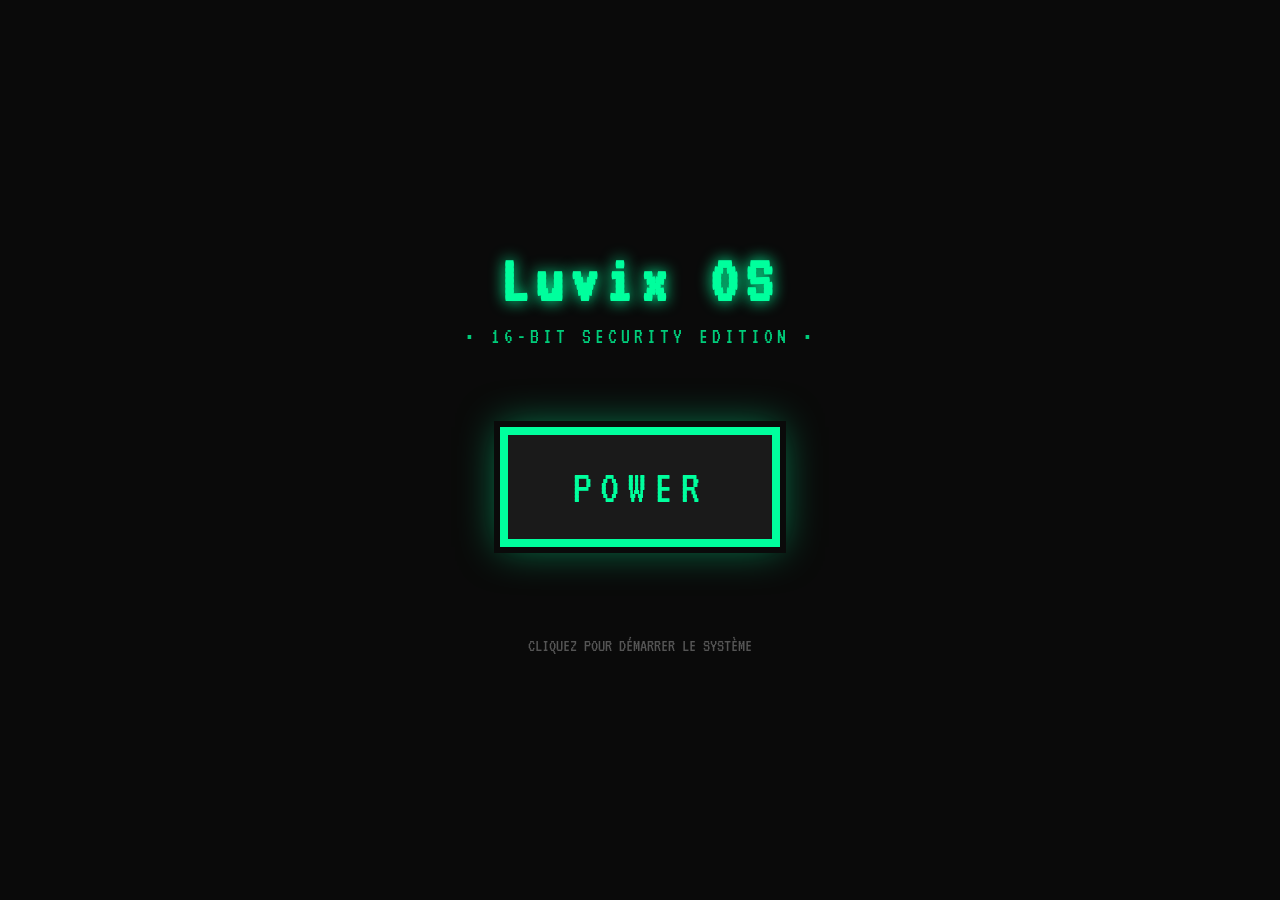
<file: frontend/index.html>
<!DOCTYPE html>
<html lang="fr">
<head>
    <meta charset="UTF-8">
    <meta name="viewport" content="width=device-width, initial-scale=1.0">

    <!-- Favicon -->
    <link rel="icon" type="image/png" href="favicon.png">
    <link rel="apple-touch-icon" href="favicon.png">

    <title>LUVIX OS v0.4.2 — Portfolio de Lucas Pettinato</title>

    <meta name="description" content="Portfolio de Lucas Pettinato, ingénieur en Intelligence Artificielle et Cybersécurité. Passionné de low-level, de sécurité offensive et d’architectures système. Linux 16-bits.">

    <meta name="robots" content="index, follow">
    <link rel="canonical" href="https://lucas-pettinato.fr/">

    <!-- Open Graph / Réseaux sociaux -->
    <meta property="og:title" content="LUVIX OS v0.4.2 — 16-BIT Security Edition">
    <meta property="og:description" content="Portfolio de Lucas Pettinato — Ingénieur IA & Cybersécurité. Un système d'exploitation rétro 16-bit avec terminal CRT, boot animé et interface pixel art.">
    <meta property="og:type" content="website">
    <meta property="og:url" content="https://lucas-pettinato.fr/">
    <meta property="og:image" content="https://lucas-pettinato.fr/assets/preview.png"> <!-- à adapter si tu as une image -->

    <!-- Twitter Card (optionnel mais recommandé) -->
    <meta name="twitter:card" content="summary_large_image">
    <meta name="twitter:title" content="LUVIX OS v0.4.2 — 16-BIT Security Edition">
    <meta name="twitter:description" content="Portfolio de Lucas Pettinato — Ingénieur IA & Cybersécurité. Linux 16-bits.">

    <link href="https://fonts.googleapis.com/css2?family=VT323&display=swap" rel="stylesheet">
    <link rel="stylesheet" href="css/global_style.css">
    <link rel="stylesheet" href="css/loading_style.css">
</head>

<body>

<div class="loading-content">
    <!-- ===== POWER SCREEN - Pixel Art 16-bit ===== -->

    <div id="power-screen" class="power-screen active">
        <div class="power-container">
            <div class="power-logo">
                <span class="parrot-icon"></span>
                <h1>Luvix OS</h1>
                <p class="subtitle">• 16-BIT SECURITY EDITION •</p>
            </div>

            <button id="power-btn" class="pixel-power-btn">
                POWER
            </button>

            <div class="power-footer">
                <p>CLIQUEZ POUR DÉMARRER LE SYSTÈME</p>
            </div>
        </div>
    </div>

</div>

<!-- ===== ÉCRAN DE BOOT 1 : Terminal CRT Brut ===== -->
<div id="boot-screen-1" class="boot-screen active">
    <div class="crt-terminal">
        <div class="crt-overlay"></div> <!-- pour les effets scanlines + flicker -->

        <div class="terminal-content">
            <div class="boot-header">
                <span class="parrot-icon"></span>
                <span>Luvix OS Security Edition v0.4.2</span>
            </div>

            <div id="boot-log" class="boot-log"></div>

            <div class="boot-status">
                <span id="boot-progress">0%</span> — Système en cours de chargement...
            </div>
        </div>
    </div>
</div>

<!-- ===== ÉCRAN DE BOOT 2 : Luvix OS Loading ===== -->
<div id="boot-screen-2" class="boot-screen">
    <div class="luvix-loading">
        <h1>Luvix<sub>OS</sub></h1>

        <div class="loading-bar-container">
            <div id="loading-bar" class="loading-bar"></div>
        </div>

        <p id="loading-text">Initialisation du bureau...</p>
    </div>
</div>

<!-- Audio pour le premier boot -->
<audio id="boot-sound" preload="auto">
    <source src="assets/sounds/boot-sound.mp3" type="audio/mpeg">
    Votre navigateur ne supporte pas l'audio.
</audio>

<script src="js/loading.js"></script>

</body>
</html>
</file>
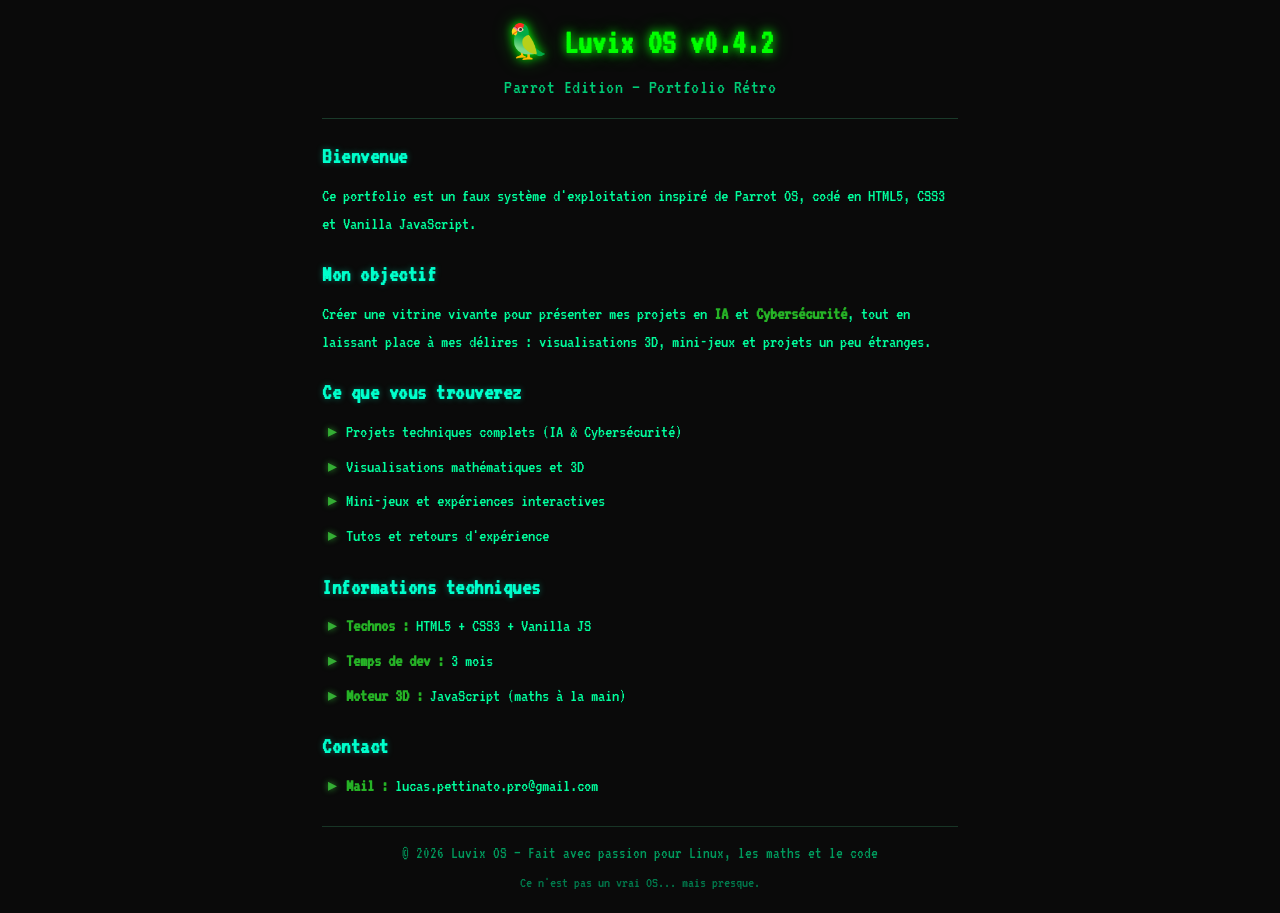
<file: frontend/Apropos.html>
<!DOCTYPE html>
<html lang="fr">
<head>
    <meta charset="UTF-8">
    <meta name="viewport" content="width=device-width, initial-scale=1.0">

    <link rel="icon" type="image/png" href="favicon.png">
    <link rel="apple-touch-icon" href="favicon.png">

    <title>À propos - Luvix OS</title>
    <link href="https://fonts.googleapis.com/css2?family=VT323&display=swap" rel="stylesheet">
    <style>
        * {
            margin: 0;
            padding: 0;
            box-sizing: border-box;
        }

        body {
            background: #0a0a0a;
            font-family: 'VT323', monospace;
            color: #00ff9d;
            line-height: 1.5;
            overflow-x: hidden;
        }

        .about-content {
            padding: 18px 22px;
            max-width: 680px;
            margin: 0 auto;
        }

        .about-content h2 {
            text-align: center;
            color: #00ff00;
            font-size: 2.1rem;
            letter-spacing: 1px;
            margin-bottom: 4px;
            text-shadow: 0 0 10px #00ff00, 0 0 20px rgba(0, 255, 0, 0.4);
        }

        .about-content .subtitle {
            text-align: center;
            color: #00cc77;
            font-size: 1.25rem;
            margin-bottom: 16px;
            letter-spacing: 0.5px;
        }

        hr {
            border: none;
            border-top: 1px solid #1a3a2a;
            margin: 14px 0 18px;
        }

        .about-content h3 {
            color: #00ffcc;
            font-size: 1.45rem;
            margin: 20px 0 8px 0;
            letter-spacing: 0.5px;
            text-shadow: 0 0 6px rgba(0, 255, 204, 0.35);
        }

        .about-content p {
            font-size: 1.15rem;
            color: #00ff9d;
            margin-bottom: 10px;
        }

        .about-content strong {
            color: #26b326;
        }

        .about-content ul {
            list-style: none;
            padding-left: 6px;
            margin-bottom: 8px;
        }

        .about-content li {
            font-size: 1.15rem;
            margin: 7px 0;
            position: relative;
            padding-left: 18px;
        }

        .about-content li::before {
            content: "▸";
            position: absolute;
            left: 0;
            color: #34ad34;
            text-shadow: 0 0 6px #2a932a;
        }

        .about-content .footer {
            margin-top: 26px;
            text-align: center;
            font-size: 1.05rem;
            color: #00aa66;
            border-top: 1px solid #1a3a2a;
            padding-top: 14px;
            opacity: 0.9;
        }

        .about-content .footer small {
            display: block;
            margin-top: 6px;
            font-size: 0.95rem;
            color: #008855;
        }
    </style>
</head>
<body>
<div class="about-content">
    <h2>🦜 Luvix OS v0.4.2</h2>
    <p class="subtitle">Parrot Edition — Portfolio Rétro</p>

    <hr>

    <h3>Bienvenue</h3>
    <p>
        Ce portfolio est un faux système d'exploitation inspiré de Parrot OS,
        codé en HTML5, CSS3 et Vanilla JavaScript.
    </p>

    <h3>Mon objectif</h3>
    <p>
        Créer une vitrine vivante pour présenter mes projets en <strong>IA</strong> et
        <strong>Cybersécurité</strong>, tout en laissant place à mes délires :
        visualisations 3D, mini-jeux et projets un peu étranges.
    </p>

    <h3>Ce que vous trouverez</h3>
    <ul>
        <li>Projets techniques complets (IA & Cybersécurité)</li>
        <li>Visualisations mathématiques et 3D</li>
        <li>Mini-jeux et expériences interactives</li>
        <li>Tutos et retours d'expérience</li>
    </ul>

    <h3>Informations techniques</h3>
    <ul>
        <li><strong>Technos :</strong> HTML5 + CSS3 + Vanilla JS</li>
        <li><strong>Temps de dev :</strong> 3 mois</li>
        <li><strong>Moteur 3D :</strong> JavaScript (maths à la main)</li>
    </ul>

    <h3>Contact</h3>
    <ul>
        <li><strong>Mail : </strong>lucas.pettinato.pro@gmail.com</li>
    </ul>

    <div class="footer">
        © 2026 Luvix OS — Fait avec passion pour Linux, les maths et le code
        <small>Ce n'est pas un vrai OS... mais presque.</small>
    </div>
</div>
</body>
</html>
</file>
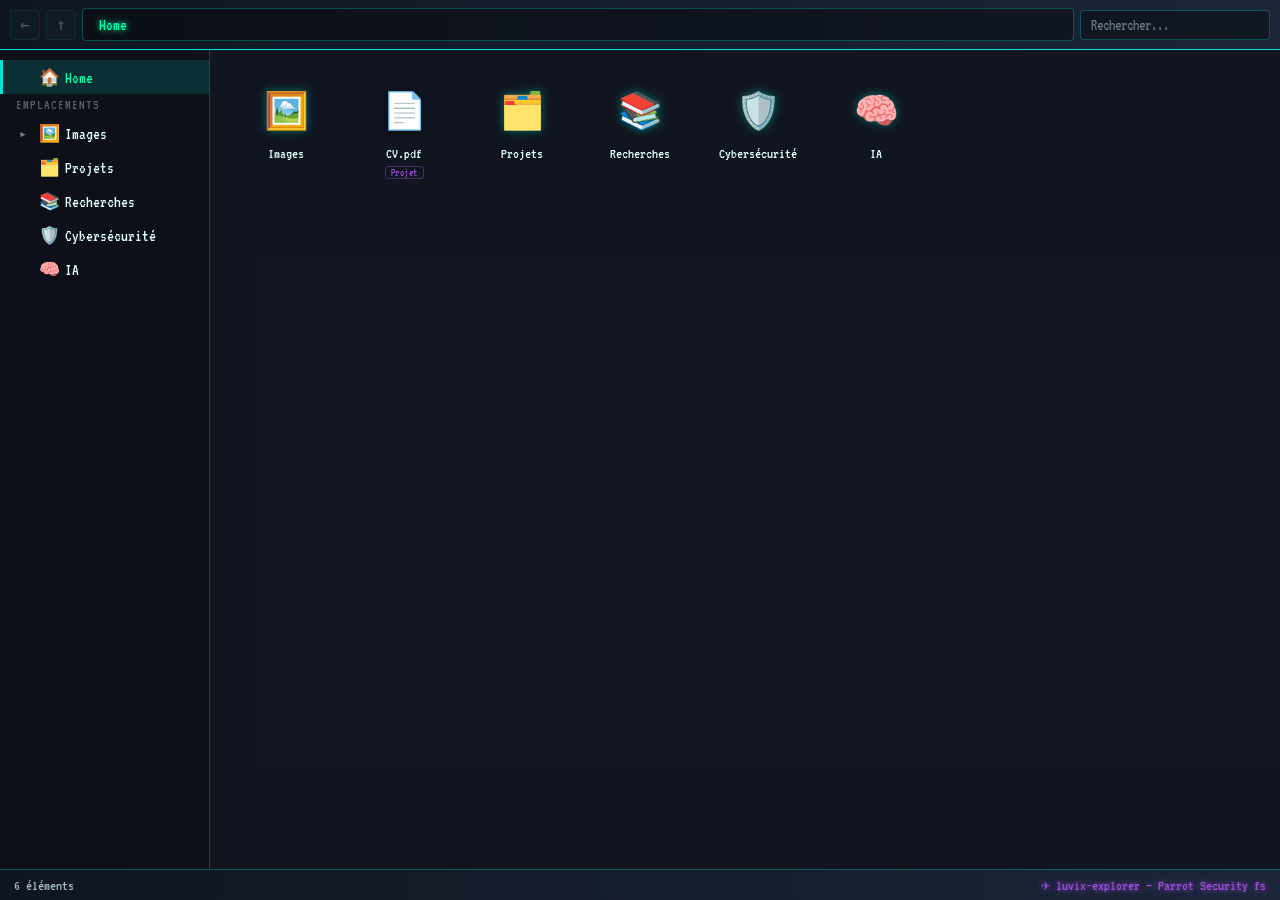
<file: frontend/files.html>
<!DOCTYPE html>
<html lang="fr">
<head>
    <meta charset="UTF-8">
    <title>Fichiers — luvix-explorer</title>
    <link rel="preconnect" href="https://fonts.googleapis.com">
    <link href="https://fonts.googleapis.com/css2?family=VT323&display=swap" rel="stylesheet">
    <style>

        /* ================================================
           Variables — reprises telles quelles de
           global_style.css / desktop_style.css pour rester
           cohérent avec le reste du bureau LUVIX OS
           ================================================ */
        :root {
            --parrot-bg:      #0a0a14;
            --parrot-dark:    #11111f;
            --parrot-cyan:    #00e5d8;
            --parrot-green:   #00ffaa;
            --parrot-purple:  #9d4edd;
            --parrot-text:    #e0ffff;
            --parrot-accent:  #00f0ff;

            --c-bg-win:   rgba(18, 22, 32, 0.97);
            --c-border:   rgba(0, 229, 216, 0.3);
            --c-hover:    rgba(0, 229, 216, 0.2);
            --c-hover-bg: rgba(0, 229, 216, 0.25);
            --c-danger:   #ff5555;
            --font-mono:  'VT323', monospace;
            --tr: 0.2s ease;
        }

        * { box-sizing: border-box; }

        html, body {
            margin: 0; padding: 0; height: 100%;
            background: var(--parrot-bg);
            color: var(--parrot-text);
            font-family: var(--font-mono);
            font-size: 17px;
            overflow: hidden;
            user-select: none;
        }

        /* ================================================
           FENÊTRE APPLICATION (imite .window du bureau)
           ================================================ */
        #explorer {
            display: flex;
            flex-direction: column;
            height: 100vh;
            background: var(--c-bg-win);
        }

        /* ---- Barre d'outils ---- */
        #toolbar {
            flex-shrink: 0;
            display: flex;
            align-items: center;
            gap: 6px;
            padding: 8px 10px;
            background: linear-gradient(to right, #0f1621, #1a2538);
            border-bottom: 1px solid var(--parrot-cyan);
        }

        .tb-btn {
            width: 30px; height: 30px;
            display: flex; align-items: center; justify-content: center;
            background: rgba(0,229,216,.08);
            border: 1px solid var(--c-border);
            border-radius: 4px;
            color: var(--parrot-text);
            font-size: 16px;
            cursor: pointer;
            transition: all var(--tr);
        }
        .tb-btn:hover:not(.disabled) { background: var(--c-hover-bg); box-shadow: 0 0 8px rgba(0,229,216,.4); }
        .tb-btn.disabled { opacity: .3; cursor: default; }

        #breadcrumb {
            flex: 1;
            display: flex;
            align-items: center;
            gap: 4px;
            background: rgba(0,0,0,.35);
            border: 1px solid var(--c-border);
            border-radius: 4px;
            padding: 5px 10px;
            overflow-x: auto;
            white-space: nowrap;
            scrollbar-width: none;
        }
        #breadcrumb::-webkit-scrollbar { display: none; }
        .crumb {
            cursor: pointer;
            padding: 2px 6px;
            border-radius: 3px;
            color: var(--parrot-cyan);
            transition: all var(--tr);
        }
        .crumb:hover { background: var(--c-hover-bg); color: white; }
        .crumb.current { color: var(--parrot-green); text-shadow: 0 0 6px var(--parrot-green); }
        .crumb-sep { color: rgba(224,255,255,.3); }

        #search-box {
            width: 190px;
            background: rgba(0,0,0,.35);
            border: 1px solid var(--c-border);
            border-radius: 4px;
            padding: 6px 10px;
            color: var(--parrot-text);
            font-family: var(--font-mono);
            font-size: 16px;
            outline: none;
        }
        #search-box:focus { border-color: var(--parrot-cyan); box-shadow: 0 0 8px rgba(0,229,216,.3); }
        #search-box::placeholder { color: rgba(224,255,255,.4); }

        /* ---- Corps : sidebar + grille ---- */
        #body {
            flex: 1;
            display: flex;
            min-height: 0;
        }

        #sidebar {
            width: 210px;
            flex-shrink: 0;
            background: rgba(10,12,20,.6);
            border-right: 1px solid var(--c-border);
            overflow-y: auto;
            padding: 10px 0;
        }
        #sidebar::-webkit-scrollbar { width: 8px; }
        #sidebar::-webkit-scrollbar-thumb { background: var(--c-border); border-radius: 4px; }

        .side-label {
            padding: 4px 16px;
            font-size: 14px;
            letter-spacing: 1px;
            color: rgba(224,255,255,.35);
            text-transform: uppercase;
        }

        .side-item {
            display: flex;
            align-items: center;
            gap: 8px;
            padding: 7px 14px 7px 16px;
            cursor: pointer;
            color: var(--parrot-text);
            transition: all var(--tr);
            border-left: 3px solid transparent;
        }
        .side-item:hover { background: var(--c-hover); }
        .side-item.active {
            background: rgba(0,229,216,.15);
            border-left: 3px solid var(--parrot-cyan);
            color: var(--parrot-green);
        }
        .side-item .chev {
            width: 12px;
            font-size: 13px;
            color: rgba(224,255,255,.5);
            transition: transform var(--tr);
            flex-shrink: 0;
        }
        .side-item.open .chev { transform: rotate(90deg); }
        .side-item .ic { width: 18px; text-align: center; flex-shrink: 0; }
        .side-item .lbl { overflow: hidden; text-overflow: ellipsis; white-space: nowrap; }

        .side-children {
            display: none;
            padding-left: 20px;
        }
        .side-children.expanded { display: block; }
        .side-children .side-item { padding-left: 14px; }

        /* ---- Zone principale ---- */
        #main {
            flex: 1;
            overflow-y: auto;
            padding: 22px;
            position: relative;
        }
        #main::-webkit-scrollbar { width: 10px; }
        #main::-webkit-scrollbar-thumb { background: var(--c-border); border-radius: 5px; }

        #grid {
            display: grid;
            grid-template-columns: repeat(auto-fill, 108px);
            gap: 18px 10px;
        }

        .item {
            width: 108px;
            display: flex;
            flex-direction: column;
            align-items: center;
            text-align: center;
            padding: 10px 6px;
            border-radius: 6px;
            cursor: pointer;
            border: 1px solid transparent;
            transition: all .15s;
            position: relative;
        }
        .item:hover { background: rgba(255,255,255,.06); }
        .item.selected {
            background: rgba(0,229,216,.18);
            border-color: var(--c-border);
            box-shadow: 0 0 10px rgba(0,229,216,.25);
        }

        .item .icon {
            width: 56px; height: 56px;
            display: flex; align-items: center; justify-content: center;
            font-size: 36px;
            margin-bottom: 6px;
            filter: drop-shadow(0 2px 4px rgba(0,0,0,.6));
        }
        .item.folder .icon { color: var(--parrot-cyan); text-shadow: 0 0 10px rgba(0,229,216,.5); }
        .item.file .icon   { color: var(--parrot-green); }
        .item .name {
            font-size: 15px;
            line-height: 1.2;
            color: var(--parrot-text);
            word-break: break-word;
            max-height: 2.4em;
            overflow: hidden;
        }

        .item .cat-tag {
            margin-top: 3px;
            font-size: 11px;
            padding: 0 5px;
            border-radius: 3px;
            border: 1px solid;
            letter-spacing: .5px;
        }

        #empty-msg {
            text-align: center;
            color: rgba(224,255,255,.4);
            margin-top: 60px;
            font-size: 19px;
        }

        /* ---- Barre de statut ---- */
        #statusbar {
            flex-shrink: 0;
            display: flex;
            align-items: center;
            justify-content: space-between;
            padding: 6px 14px;
            background: linear-gradient(to right, #0f1621, #1a2538);
            border-top: 1px solid var(--c-border);
            font-size: 15px;
            color: rgba(224,255,255,.7);
        }
        #statusbar .parrot { color: var(--parrot-purple); text-shadow: 0 0 6px var(--parrot-purple); }

        /* Tooltip fichier au survol (façon explorateur Windows) */
        .badge-soon {
            font-size: 11px;
            background: rgba(157,78,221,.25);
            color: var(--parrot-purple);
            border: 1px solid rgba(157,78,221,.5);
            border-radius: 3px;
            padding: 0 5px;
            margin-top: 3px;
        }

        #tooltip {
            position: fixed;
            z-index: 999;
            max-width: 300px;
            background: rgba(10,14,22,.97);
            border: 1px solid var(--parrot-cyan);
            border-radius: 6px;
            padding: 10px 12px;
            box-shadow: 0 4px 18px rgba(0,0,0,.6), 0 0 14px rgba(0,229,216,.25);
            font-size: 15px;
            line-height: 1.4;
            pointer-events: none;
            display: none;
        }
        #tooltip .tt-title {
            color: var(--parrot-green);
            font-size: 17px;
            margin-bottom: 4px;
            text-shadow: 0 0 5px rgba(0,255,170,.4);
        }
        #tooltip .tt-row { color: rgba(224,255,255,.6); }
        #tooltip .tt-row b { color: var(--parrot-cyan); font-weight: normal; }
        #tooltip .tt-summary {
            margin-top: 6px;
            color: var(--parrot-text);
        }
    </style>
</head>
<body>

<div id="explorer">

    <div id="toolbar">
        <div class="tb-btn" id="btn-back" title="Précédent">&#8592;</div>
        <div class="tb-btn" id="btn-up" title="Dossier parent">&#8593;</div>
        <div id="breadcrumb"></div>
        <input id="search-box" type="text" placeholder="Rechercher...">
    </div>

    <div id="body">
        <nav id="sidebar"></nav>
        <main id="main">
            <div id="grid"></div>
            <div id="empty-msg" style="display:none;">// dossier vide</div>
        </main>
    </div>

    <div id="statusbar">
        <span id="status-count">0 éléments</span>
        <span class="parrot">✈ luvix-explorer — Parrot Security fs</span>
    </div>

</div>

<div id="tooltip"></div>

<script>
    /* ================================================
       Arborescence du portfolio
       4 catégories logiques : IA, Cybersécurité, Projets, Recherches
       + un dossier Images qui reflète EXACTEMENT les photos listées
       dans galerie.html (tableau `files`), via la propriété
       `galleryPath` de chaque fichier image.
       ================================================ */

    // Échappement HTML basique (défense en profondeur : les noms/descriptions
    // viennent de données internes contrôlées par nous, mais on reste
    // rigoureux avant toute insertion via innerHTML).
    function escapeHtml(str) {
        return String(str)
            .replace(/&/g, '&amp;')
            .replace(/</g, '&lt;')
            .replace(/>/g, '&gt;')
            .replace(/"/g, '&quot;')
            .replace(/'/g, '&#39;');
    }

    const CAT_COLORS = {
        ia:    { color: "#00e5d8", label: "IA" },
        cyber: { color: "#ff5555", label: "Cybersécurité" },
        proj:  { color: "#9d4edd", label: "Projet" },
        rech:  { color: "#00ffaa", label: "Recherche" },
    };

    const FS = {
        name: "Home",
        type: "folder",
        icon: "🏠",
        children: [
            // ——— Images (liées à galerie.html) ———
            // Chaque fichier ci-dessous porte `galleryPath`, qui doit être
            // IDENTIQUE à l'entrée correspondante dans le tableau `files`
            // de galerie.html. C'est ce chemin, et non un chemin de fichier
            // arbitraire, qui est transmis à openGalleryPhoto() côté
            // desktop.js : un double-clic ouvre donc directement la bonne
            // photo dans la Galerie plutôt qu'un aperçu isolé.
            {
                name: "Images",
                type: "folder",
                icon: "🖼️",
                desc: "Photos présentées dans la Galerie — double-clic pour ouvrir directement la bonne photo.",
                children: [
                    {
                        name: "Divers",
                        type: "folder",
                        icon: "🖼️",
                        desc: "Photos diverses (logo, portrait...).",
                        children: [
                            { name: "logo.png",    type: "file", icon: "🖼️", galleryPath: "logo.png",    desc: "Logo du portfolio." },
                            { name: "helico.webp", type: "file", icon: "🖼️", galleryPath: "helico.webp", desc: "Photo diverse." },
                            { name: "moi.webp",    type: "file", icon: "🖼️", galleryPath: "moi.webp",    desc: "Portrait." },
                        ],
                    },
                    {
                        name: "CTF",
                        type: "folder",
                        icon: "🚩",
                        desc: "Photos liées aux CTF et compétitions cyber.",
                        children: [
                            { name: "cybernight_1er.webp",      type: "file", icon: "🚩", galleryPath: "CTF/cybernight_1er.webp",      desc: "1ère place — Cybernight." },
                            { name: "European_cyber_cup.webp",  type: "file", icon: "🚩", galleryPath: "CTF/European_cyber_cup.webp",  desc: "European Cyber Cup." },
                            { name: "Shoot_Bureau_DVC-04.webp", type: "file", icon: "🚩", galleryPath: "CTF/Shoot_Bureau_DVC-04.webp", desc: "Setup / bureau CTF." },
                        ],
                    },
                    {
                        name: "Projets (photos)",
                        type: "folder",
                        icon: "🖼️",
                        desc: "Photos illustrant certains projets.",
                        children: [
                            { name: "ecran_transparent.webp", type: "file", icon: "🖼️", galleryPath: "projects/ecran_transparent.webp", desc: "Écran transparent — projet." },
                            { name: "IA_Text_detection.webp", type: "file", icon: "🖼️", galleryPath: "projects/IA_Text_detection.webp", desc: "Détection de texte par IA." },
                            { name: "ordi_reparation.webp",   type: "file", icon: "🖼️", galleryPath: "projects/ordi_reparation.webp",   desc: "Réparation d'ordinateur." },
                        ],
                    },
                    {
                        name: "Logs",
                        type: "folder",
                        icon: "🖼️",
                        desc: "Photos diverses classées « logs ».",
                        children: [
                            { name: "pompier.webp", type: "file", icon: "🖼️", galleryPath: "logs/pompier.webp", desc: "Photo — logs." },
                        ],
                    },
                    {
                        name: "Garage",
                        type: "folder",
                        icon: "🖼️",
                        desc: "Avant / après d'un projet de garage.",
                        children: [
                            { name: "avant.webp",    type: "file", icon: "🖼️", galleryPath: "garage/avant.webp",    desc: "Avant." },
                            { name: "peinture.webp", type: "file", icon: "🖼️", galleryPath: "garage/peinture.webp", desc: "Peinture en cours." },
                            { name: "apres.webp",    type: "file", icon: "🖼️", galleryPath: "garage/apres.webp",    desc: "Après." },
                        ],
                    },
                    {
                        name: "Hobbies",
                        type: "folder",
                        icon: "🖼️",
                        desc: "Photos de loisirs.",
                        children: [
                            { name: "circuit_course.webp", type: "file", icon: "🖼️", galleryPath: "hobbies/circuit_course.webp", desc: "Circuit / course." },
                            { name: "repas1.webp",         type: "file", icon: "🖼️", galleryPath: "hobbies/repas1.webp",         desc: "Repas." },
                            { name: "repas2.webp",         type: "file", icon: "🖼️", galleryPath: "hobbies/repas2.webp",         desc: "Repas." },
                            { name: "repas3.webp",         type: "file", icon: "🖼️", galleryPath: "hobbies/repas3.webp",         desc: "Repas." },
                            { name: "repas4.webp",         type: "file", icon: "🖼️", galleryPath: "hobbies/repas4.webp",         desc: "Repas." },
                        ],
                    },
                ],
            },

            // ——— CV ———
            {
                name: "CV.pdf",
                type: "file",
                icon: "📄",
                cat: "proj",
                desc: "Curriculum vitae — parcours, compétences et expériences.",
            },

            // ——— Projets (le plus important pour un portfolio) ———
            {
                name: "Projets",
                type: "folder",
                icon: "🗂️",
                desc: "Projets concrets, rapports de stage et livrables de fin d'études.",
                children: [
                    {
                        name: "CapstoneML.pdf",
                        type: "file",
                        icon: "🗂️",
                        cat: "proj,ia",
                        desc: "Projet final (capstone) de Machine Learning, de la conception au déploiement.",
                    },
                    {
                        name: "drone_detection_deployment.pdf",
                        type: "file",
                        icon: "🗂️",
                        cat: "proj,ia",
                        desc: "Déploiement d'IA via Kubernetes avec pipeline CI/CD.",
                    },
                    {
                        name: "RapportStageHeadmind_2025.pdf",
                        type: "file",
                        icon: "🗂️",
                        cat: "proj",
                        desc: "Rapport de stage chez Headmind (2025) : missions, compétences et résultats.",
                    },
                    {
                        name: "Rapport_de_stage_Okayo.pdf",
                        type: "file",
                        icon: "🗂️",
                        cat: "proj",
                        desc: "Rapport de stage chez Okayo (2024) : mission, environnement et bilan d'apprentissage.",
                    },
                ],
            },

            // ——— Recherches ———
            {
                name: "Recherches",
                type: "folder",
                icon: "📚",
                desc: "Analyses et travaux de recherche exploratoires.",
                children: [
                    {
                        name: "Automate_reverse_engineering_IA.pdf",
                        type: "file",
                        icon: "📚",
                        cat: "rech,cyber,ia",
                        desc: "Recherche sur l'automatisation du reverse engineering à l'aide de l'IA.",
                    },
                    {
                        name: "DataAnalysis.pdf",
                        type: "file",
                        icon: "📚",
                        cat: "rech,ia",
                        desc: "Étude et analyse de données : exploration, visualisation, interprétation.",
                    },
                ],
            },

            // ——— Cybersécurité ———
            {
                name: "Cybersécurité",
                type: "folder",
                icon: "🛡️",
                desc: "Write-ups CTF, projets de hacking et reverse engineering.",
                children: [
                    {
                        name: "AI_CTF_Write_up.pdf",
                        type: "file",
                        icon: "🚩",
                        cat: "cyber,ia",
                        desc: "Write-up de challenges CTF orienté Intelligence Artificielle. Challenges créés par mes soins.",
                    },
                    {
                        name: "Hack_ROAM.pdf",
                        type: "file",
                        icon: "🛡️",
                        cat: "cyber",
                        desc: "Rapport d'exploitation autour de l'outil Roam lors d'un hackathon.",
                    },
                ],
            },

            // ——— IA (supports théoriques uniquement) ———
            {
                name: "IA",
                type: "folder",
                icon: "🧠",
                desc: "Cours, exercices et bases théoriques en Machine Learning et Deep Learning.",
                children: [
                    {
                        name: "DeepLearning.pdf",
                        type: "file",
                        icon: "🧠",
                        cat: "ia",
                        desc: "Support de cours / notes sur les réseaux de neurones et le Deep Learning.",
                    },
                    {
                        name: "SupervisedML.pdf",
                        type: "file",
                        icon: "🧠",
                        cat: "ia",
                        desc: "Synthèse sur l'apprentissage supervisé (classification, régression).",
                    },
                    {
                        name: "LinearML.pdf",
                        type: "file",
                        icon: "🧠",
                        cat: "ia",
                        desc: "Notes sur les modèles linéaires en Machine Learning (régression linéaire, logistique).",
                    },
                    {
                        name: "Premiere_IA_Maths.pdf",
                        type: "file",
                        icon: "🧠",
                        cat: "ia",
                        desc: "Bases mathématiques nécessaires à l'IA : algèbre linéaire, probabilités, optimisation. Dans un projet de reconnaissance de langue des signes.",
                    },
                ],
            },
        ],
    };

    let path = [FS];       // pile du chemin courant (racine incluse)
    let history = [];      // historique pour bouton "précédent"
    let selected = null;

    const $grid   = document.getElementById('grid');
    const $crumb  = document.getElementById('breadcrumb');
    const $side   = document.getElementById('sidebar');
    const $empty  = document.getElementById('empty-msg');
    const $count  = document.getElementById('status-count');
    const $back   = document.getElementById('btn-back');
    const $up     = document.getElementById('btn-up');
    const $search = document.getElementById('search-box');
    const $tooltip = document.getElementById('tooltip');

    function currentFolder() { return path[path.length - 1]; }

    function goTo(newPath, pushHistory = true) {
        if (pushHistory) history.push([...path]);
        path = newPath;
        selected = null;
        render();
    }

    function goUp() {
        if (path.length > 1) goTo(path.slice(0, -1));
    }

    function goBack() {
        if (history.length) {
            path = history.pop();
            selected = null;
            render();
        }
    }

    /* ---- Rendu breadcrumb ---- */
    function renderBreadcrumb() {
        $crumb.innerHTML = "";
        path.forEach((node, i) => {
            const c = document.createElement('span');
            c.className = 'crumb' + (i === path.length - 1 ? ' current' : '');
            c.textContent = node.name;
            c.onclick = () => goTo(path.slice(0, i + 1));
            $crumb.appendChild(c);
            if (i < path.length - 1) {
                const sep = document.createElement('span');
                sep.className = 'crumb-sep';
                sep.textContent = '/';
                $crumb.appendChild(sep);
            }
        });
    }

    /* ---- Tooltip au survol ---- */
    function fakeSize(node) {
        let h = 0;
        for (const c of node.name) h = (h * 31 + c.charCodeAt(0)) % 900;
        const mo = (1 + (h % 400) / 100).toFixed(2);
        return mo + " Mo";
    }
    function fakeDate(node) {
        let h = 0;
        for (const c of node.name) h = (h * 17 + c.charCodeAt(0)) % 28;
        const day = 1 + h;
        return `${String(day).padStart(2,'0')}/08/2026`;
    }

    function showTooltip(node, el) {
        const safeName = escapeHtml(node.name);
        const safeDesc = escapeHtml(node.desc || '');
        if (node.type === 'folder') {
            $tooltip.innerHTML = `
                <div class="tt-title">${safeName}</div>
                <div class="tt-row"><b>Type :</b> Dossier</div>
                <div class="tt-row"><b>Éléments :</b> ${(node.children||[]).length}</div>
                <div class="tt-summary">${safeDesc}</div>
            `;
        } else {
            const cat = CAT_COLORS[node.cat];
            $tooltip.innerHTML = `
                <div class="tt-title">${safeName}</div>
                <div class="tt-row"><b>Type :</b> ${node.galleryPath ? 'Image' : 'PDF Document'}</div>
                <div class="tt-row"><b>Taille :</b> ${fakeSize(node)}</div>
                <div class="tt-row"><b>Modifié :</b> ${fakeDate(node)}</div>
                ${cat ? `<div class="tt-row"><b>Catégorie :</b> <span style="color:${cat.color}">${cat.label}</span></div>` : ''}
                <div class="tt-summary">${safeDesc || 'Aucun résumé disponible.'}</div>
            `;
        }
        $tooltip.style.display = 'block';
        positionTooltip(el);
    }

    function positionTooltip(el) {
        const r = el.getBoundingClientRect();
        let left = r.right + 12;
        let top = r.top;
        const tw = 300, th = $tooltip.offsetHeight || 100;
        if (left + tw > window.innerWidth) left = r.left - tw - 12;
        if (top + th > window.innerHeight) top = window.innerHeight - th - 10;
        $tooltip.style.left = left + 'px';
        $tooltip.style.top = top + 'px';
    }

    function hideTooltip() {
        $tooltip.style.display = 'none';
    }

    /* ---- Rendu grille principale ---- */
    function renderGrid() {
        $grid.innerHTML = "";
        const items = currentFolder().children || [];
        $empty.style.display = items.length ? 'none' : 'block';
        $count.textContent = items.length + (items.length > 1 ? " éléments" : " élément");

        items.forEach(node => {
            const el = document.createElement('div');
            el.className = 'item ' + (node.type === 'folder' ? 'folder' : 'file');
            const cat = node.cat ? CAT_COLORS[node.cat] : null;
            el.innerHTML = `
            <div class="icon">${node.icon || (node.type === 'folder' ? '📁' : '📄')}</div>
            <div class="name">${escapeHtml(node.name)}</div>
            ${cat ? `<div class="cat-tag" style="color:${cat.color};border-color:${cat.color}66;">${cat.label}</div>` : ''}
            ${node.soon ? '<div class="badge-soon">bientôt</div>' : ''}
        `;
            el.onclick = () => {
                document.querySelectorAll('.item.selected').forEach(x => x.classList.remove('selected'));
                el.classList.add('selected');
                selected = node;
            };
            el.ondblclick = () => {
                if (node.type === 'folder') {
                    goTo([...path, node]);
                } else {
                    openFile(node);
                }
            };
            el.addEventListener('mouseenter', () => showTooltip(node, el));
            el.addEventListener('mousemove', () => positionTooltip(el));
            el.addEventListener('mouseleave', hideTooltip);
            $grid.appendChild(el);
        });
    }

    /* ---- Rendu sidebar (arborescence complète) ---- */
    function buildSidebarTree(node, container, depth, ancestry) {
        const folders = (node.children || []).filter(c => c.type === 'folder');
        if (!folders.length) return;

        folders.forEach(f => {
            const fullPath = [...ancestry, f];
            const row = document.createElement('div');
            row.className = 'side-item';
            const hasSub = (f.children || []).some(c => c.type === 'folder');

            row.innerHTML = `
            <span class="chev">${hasSub ? '▸' : ''}</span>
            <span class="ic">${f.icon || '📁'}</span>
            <span class="lbl">${escapeHtml(f.name)}</span>
        `;
            row.onclick = (e) => {
                e.stopPropagation();
                goTo(fullPath);
                highlightSidebar();
                if (hasSub) {
                    row.classList.toggle('open');
                    childrenBox.classList.toggle('expanded');
                }
            };
            row.addEventListener('mouseenter', () => { if (f.desc) showTooltip(f, row); });
            row.addEventListener('mousemove', () => { if (f.desc) positionTooltip(row); });
            row.addEventListener('mouseleave', hideTooltip);
            container.appendChild(row);

            const childrenBox = document.createElement('div');
            childrenBox.className = 'side-children';
            container.appendChild(childrenBox);

            if (hasSub) buildSidebarTree(f, childrenBox, depth + 1, fullPath);

            row.dataset.key = fullPath.map(p => p.name).join('/');
        });
    }

    function highlightSidebar() {
        const key = path.map(p => p.name).join('/');
        document.querySelectorAll('#sidebar .side-item').forEach(el => {
            el.classList.toggle('active', el.dataset.key === key);
        });
    }

    function renderSidebar() {
        $side.innerHTML = "";

        const homeRow = document.createElement('div');
        homeRow.className = 'side-item';
        homeRow.innerHTML = `<span class="chev"></span><span class="ic">🏠</span><span class="lbl">Home</span>`;
        homeRow.dataset.key = "Home";
        homeRow.onclick = () => { goTo([FS]); highlightSidebar(); };
        $side.appendChild(homeRow);

        const label = document.createElement('div');
        label.className = 'side-label';
        label.textContent = 'Emplacements';
        $side.appendChild(label);

        buildSidebarTree(FS, $side, 0, [FS]);
        highlightSidebar();
    }

    /* ---- Boutons toolbar ---- */
    $up.onclick = goUp;
    $back.onclick = goBack;

    function refreshToolbarState() {
        $up.classList.toggle('disabled', path.length <= 1);
        $back.classList.toggle('disabled', history.length === 0);
    }

    /* ---- Recherche (filtre le dossier courant) ---- */
    $search.addEventListener('input', () => {
        const q = $search.value.trim().toLowerCase();
        document.querySelectorAll('#grid .item').forEach(el => {
            const name = el.querySelector('.name').textContent.toLowerCase();
            el.style.display = name.includes(q) ? 'flex' : 'none';
        });
    });

    // Chemin de fallback pour les fichiers SANS galleryPath (ex: PDF) :
    // reconstruit un chemin /assets/files|photos/<nom> comme avant.
    function pathForNode(node) {
        const ext = (node.name.split('.').pop() || '').toLowerCase();
        const folder = ['png', 'jpg', 'jpeg', 'svg', 'gif', 'webp'].includes(ext) ? 'photos' : 'files';
        return `/assets/${folder}/${encodeURIComponent(node.name)}`;
    }

    function openFile(node) {
        if (node.soon) return; // placeholder "bientôt disponible" : rien à ouvrir

        try {
            // Fichier image lié à la Galerie : on ouvre galerie.html
            // directement sur CETTE photo plutôt qu'un aperçu générique.
            if (node.galleryPath) {
                if (typeof window.parent?.openGalleryPhoto !== 'function') return;
                window.parent.openGalleryPhoto(node.galleryPath);
                return;
            }

            if (typeof window.parent?.openFile !== 'function') return;
            window.parent.openFile(pathForNode(node), { desc: node.desc, title: node.name });
        } catch (err) {
            console.warn('openFile: impossible de contacter la fenêtre parente (sandbox iframe ?)', err);
        }
    }

    function render() {
        renderBreadcrumb();
        renderGrid();
        renderSidebar();
        refreshToolbarState();
        $search.value = "";
        hideTooltip();
    }

    render();
</script>

</body>
</html>
</file>
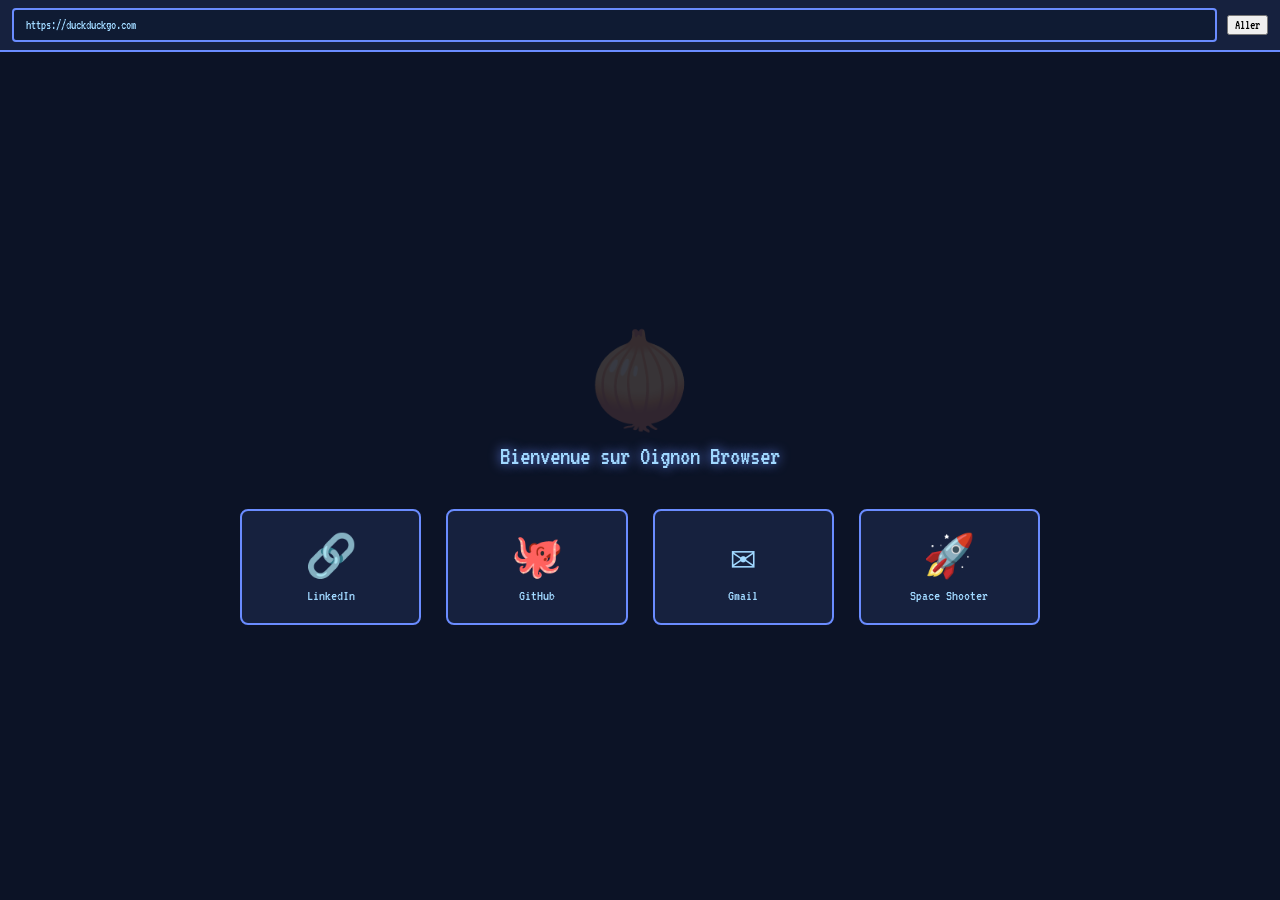
<file: frontend/navigateur.html>
<!DOCTYPE html>
<html lang="fr">
<head>
    <meta charset="UTF-8">
    <meta name="viewport" content="width=device-width, initial-scale=1.0">
    <title>Oignon Browser</title>

    <!-- Police VT323 correctement chargée -->
    <link href="https://fonts.googleapis.com/css2?family=VT323&display=swap" rel="stylesheet">

    <link rel="stylesheet" href="css/navigateur.css">


    <style>
        /* Force VT323 partout dans l'application Oignon */
        .oignon-app,
        .oignon-app * {
            font-family: 'VT323', monospace !important;
        }

        /* Amélioration du rendu pixel-perfect */
        body {
            margin: 0;
            padding: 0;
            height: 100vh;
            overflow: hidden;
            background: #0a0a1f;
            font-family: 'VT323', monospace;
            image-rendering: pixelated;
        }

        input, button {
            font-family: 'VT323', monospace !important;
        }
    </style>
</head>
<body>

<div class="oignon-app">


    <div class="oignon-toolbar">
        <input
                type="text"
                id="address"
                class="address-bar"
                value="https://duckduckgo.com"
                placeholder="Tape une URL ou recherche..."
                onkeydown="if(event.key==='Enter') handleSearch()">
        <button onclick="handleSearch()">Aller</button>
    </div>

    <div class="browser-content" id="browser-content">
        <!-- Page d'accueil -->
        <div class="home-screen show" id="home-screen">
            <div class="oignon-logo">🧅</div>
            <div class="home-title">Bienvenue sur Oignon Browser</div>
            <div class="favorites-grid" id="favorites-grid"></div>
        </div>

        <!-- Gmail -->
        <div id="gmail-page" class="gmail-page">
            <div class="gmail-header">
                <div class="gmail-logo">✉️</div>
                <div class="gmail-address">lucas.pettinato.pro@gmail.com</div>
                <button onclick="backToHome()" class="retro-btn">← Retour</button>
            </div>
            <div class="gmail-list"></div>
        </div>

        <!-- Page hors ligne -->
        <div class="offline-page" id="offline-page">
            <div class="offline-title">🌐 Pas de connexion</div>
            <p>Oignon n'a pas pu atteindre ce site.</p>
            <button onclick="startSpaceShooter()" class="retro-btn big">🚀 Lancer le Space Shooter</button>
            <button onclick="backToHome()" class="retro-btn">← Retour à l'accueil</button>
        </div>

        <!-- Space Shooter -->
        <div id="shooter-game" style="display:none; position:absolute; inset:0; background:#0c1326; overflow:hidden;">
            <div style="position:relative; width:100%; height:100%; display:flex; align-items:center; justify-content:center;">
                <canvas id="shooter-canvas" width="900" height="600" style="image-rendering:pixelated; border:4px solid #6a8cff; box-shadow:0 0 30px #6a8cff;"></canvas>
            </div>
            <div style="position:absolute; top:15px; left:20px; color:#a0d8ff; font-size:22px; font-weight:bold; text-shadow:0 0 8px #000;" id="score">SCORE: 00000</div>
            <div style="position:absolute; top:15px; right:20px; color:#ff8899; font-size:22px; text-shadow:0 0 8px #000;" id="lives">❤️❤️❤️</div>
            <button onclick="backToHome()" style="position:absolute; top:15px; left:50%; transform:translateX(-50%); padding:8px 24px; background:#16213e; color:#a0d8ff; border:3px solid #6a8cff; font-family:'VT323',monospace; font-size:18px; cursor:pointer; z-index:10;">← MENU</button>
            <div style="position:absolute; bottom:15px; left:0; right:0; text-align:center; color:#6a8cff; font-size:18px; text-shadow:0 0 8px #000;">← → / A D • ESPACE = Tir • ESC = Quitter</div>
        </div>

        <!-- Game Over -->
        <div class="game-over" id="game-over" style="display:none; position:absolute; inset:0; background:rgba(12,19,38,0.97); flex-direction:column; align-items:center; justify-content:center; z-index:100;">
            <h1 style="color:#ff8899; font-size:42px;">GAME OVER</h1>
            <p id="final-score" style="font-size:24px; margin:20px 0 40px;">Score : 00000</p>
            <button onclick="restartGame()" class="retro-btn big">▶️ Recommencer</button>
            <button onclick="backToHome()" class="retro-btn">← Accueil</button>
        </div>
    </div>
</div>

<script src="js/navigateur.js"></script>
<script src="js/shooter.js"></script>


</body>
</html>
</file>
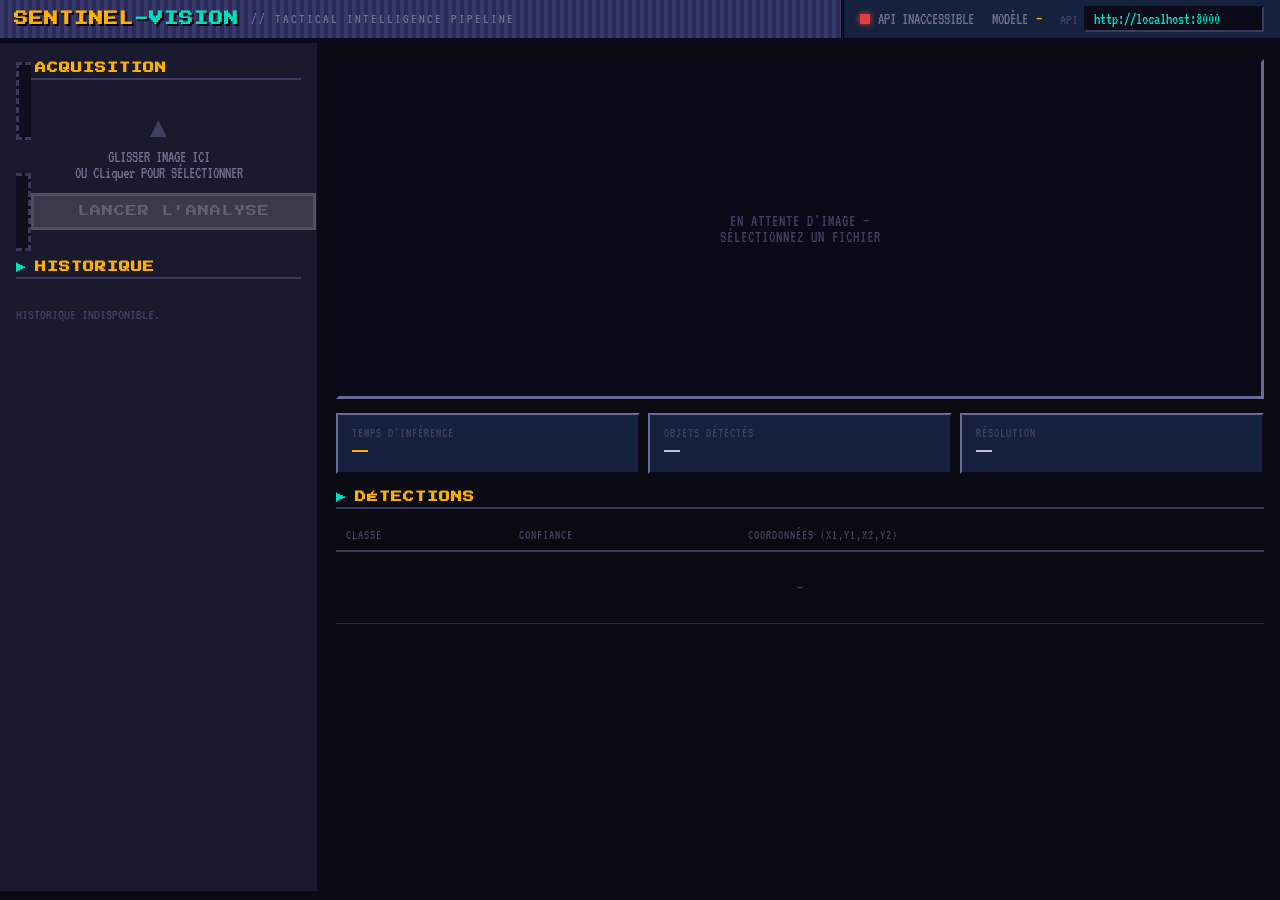
<file: frontend/SentinelVision.html>
<!DOCTYPE html>
<html lang="fr">
<head>
<meta charset="UTF-8">
<meta name="viewport" content="width=device-width, initial-scale=1.0">
<title>SENTINEL-VISION — Tactical Intelligence Pipeline</title>
<link href="https://fonts.googleapis.com/css2?family=VT323&family=Press+Start+2P&display=swap" rel="stylesheet">
<style>
  :root {
    --bg:        #0a0a12;
    --panel:     #1a1a2e;
    --panel2:    #16213e;
    --border:    #3a3a5c;
    --border-hi: #6a6a9a;
    --border-lo: #0a0a1a;
    --text:      #c0c0d0;
    --text-dim:  #707090;
    --text-faint:#404060;
    --amber:     #ffb000;
    --amber-dim: #8c6000;
    --cyan:      #00e0c0;
    --cyan-dim:  #008070;
    --red:       #e04040;
    --green:     #40c040;
    --pixel:     2px;
  }

  * { box-sizing: border-box; image-rendering: pixelated; }

  html, body {
    margin: 0; padding: 0;
    background: var(--bg);
    color: var(--text);
    font-family: 'VT323', monospace;
    font-size: 18px;
    min-height: 100vh;
    overflow-x: hidden;
  }
  

  /* ---------- Classic 3D bevel helpers ---------- */
  .bevel {
    border-top:    3px solid var(--border-hi);
    border-left:   3px solid var(--border-hi);
    border-bottom: 3px solid var(--border-lo);
    border-right:  3px solid var(--border-lo);
  }
  .bevel-in {
    border-top:    3px solid var(--border-lo);
    border-left:   3px solid var(--border-lo);
    border-bottom: 3px solid var(--border-hi);
    border-right:  3px solid var(--border-hi);
  }

  /* ---------- Title bar (X11 style) ---------- */
  header {
    display: flex;
    align-items: center;
    justify-content: space-between;
    padding: 0;
    background: linear-gradient(90deg, #2a2a4a, #1a1a3a);
    border-bottom: 3px solid var(--border-lo);
    flex-wrap: wrap;
  }

  .titlebar {
    display: flex;
    align-items: center;
    gap: 0;
    width: 100%;
    background: repeating-linear-gradient(
      90deg,
      #3a3a6a 0px, #3a3a6a 4px,
      #2a2a5a 4px, #2a2a5a 8px
    );
    border-bottom: 2px solid var(--border-lo);
  }

  .brand {
    flex: 1;
    display: flex;
    align-items: center;
    gap: 12px;
    padding: 6px 14px;
  }
  .brand h1 {
    font-family: 'Press Start 2P', monospace;
    font-size: 14px;
    margin: 0;
    color: var(--amber);
    letter-spacing: 1px;
    text-shadow: 2px 2px 0 #000;
  }
  .brand h1 span { color: var(--cyan); }
  .brand .sub {
    font-size: 14px;
    color: var(--text-dim);
    letter-spacing: 2px;
  }

  .status-line {
    display: flex;
    align-items: center;
    gap: 18px;
    padding: 6px 16px;
    font-size: 16px;
    color: var(--text-dim);
    background: var(--panel2);
    border-left: 3px solid var(--border-lo);
  }
  .status-item { display: flex; align-items: center; gap: 8px; }
  .dot {
    width: 10px; height: 10px;
    background: var(--text-faint);
    box-shadow: 1px 1px 0 #000;
  }
  .dot.online  { background: var(--green); box-shadow: 0 0 6px var(--green); }
  .dot.offline { background: var(--red);   box-shadow: 0 0 6px var(--red); }

  .status-item b { color: var(--amber); font-weight: normal; }

  .api-config {
    display: flex; align-items: center; gap: 6px;
    font-size: 15px; color: var(--text-faint);
  }
  .api-config input {
    background: #0a0a18;
    border: 2px solid var(--border);
    border-top-color: var(--border-lo);
    border-left-color: var(--border-lo);
    color: var(--cyan);
    font-family: 'VT323', monospace;
    font-size: 16px;
    padding: 3px 8px;
    width: 180px;
  }
  .api-config input:focus {
    outline: none;
    border-color: var(--amber);
    color: var(--amber);
  }

  /* ---------- Layout ---------- */
  main {
    display: grid;
    grid-template-columns: 320px 1fr;
    gap: 0;
    min-height: calc(100vh - 52px);
    background: var(--bg);
  }
  @media (max-width: 900px) {
    main { grid-template-columns: 1fr; }
  }

  .panel {
    background: var(--panel);
    padding: 16px;
    border-right: 3px solid var(--border-lo);
  }
  .panel.viewer {
    border-right: none;
    background: var(--bg);
  }

  .panel-title {
    font-family: 'Press Start 2P', monospace;
    font-size: 11px;
    letter-spacing: 1px;
    color: var(--amber);
    margin: 0 0 12px 0;
    padding: 4px 0;
    border-bottom: 2px solid var(--border);
    display: flex;
    align-items: center;
    gap: 8px;
  }
  .panel-title::before {
    content: '▶';
    color: var(--cyan);
    font-size: 10px;
  }

  /* ---------- Dropzone ---------- */
  .dropzone {
    border: 3px dashed var(--border);
    background: #0e0e1c;
    padding: 28px 12px;
    text-align: center;
    cursor: pointer;
    font-size: 16px;
    color: var(--text-dim);
    transition: none;
  }
  .dropzone:hover, .dropzone.drag {
    border-color: var(--amber);
    background: #1a1400;
    color: var(--amber);
  }
  .dropzone .icon {
    font-size: 28px;
    margin-bottom: 6px;
    color: var(--text-faint);
    image-rendering: pixelated;
  }
  .dropzone.drag .icon { color: var(--amber); }
  input[type=file] { display: none; }

  /* ---------- Pixel button ---------- */
  .btn {
    width: 100%;
    margin-top: 12px;
    padding: 10px 12px;
    background: var(--amber);
    color: #000;
    border-top: 3px solid #ffe080;
    border-left: 3px solid #ffe080;
    border-bottom: 3px solid #8c6000;
    border-right: 3px solid #8c6000;
    font-family: 'Press Start 2P', monospace;
    font-size: 11px;
    letter-spacing: 1px;
    cursor: pointer;
    text-transform: uppercase;
  }
  .btn:hover { background: #ffc830; }
  .btn:active {
    border-top: 3px solid #8c6000;
    border-left: 3px solid #8c6000;
    border-bottom: 3px solid #ffe080;
    border-right: 3px solid #ffe080;
    transform: translate(1px,1px);
  }
  .btn:disabled {
    background: #3a3a4a;
    color: #606070;
    border-color: #505060;
    cursor: not-allowed;
  }

  /* ---------- History ---------- */
  .history-log {
    margin-top: 20px;
    display: flex;
    flex-direction: column;
    gap: 4px;
    max-height: 380px;
    overflow-y: auto;
  }
  .log-entry {
    padding: 8px 10px;
    background: #12122a;
    border-left: 4px solid var(--border);
    font-size: 15px;
  }
  .log-entry:hover { border-left-color: var(--amber); }
  .log-entry .row1 {
    display: flex;
    justify-content: space-between;
    color: var(--text);
    margin-bottom: 2px;
  }
  .log-entry .row2 { color: var(--text-faint); font-size: 14px; }
  .log-entry .count { color: var(--amber); }
  .log-empty {
    color: var(--text-faint);
    font-size: 15px;
    padding: 8px 0;
  }

  /* ---------- Viewer ---------- */
  .viewer { display: flex; flex-direction: column; gap: 14px; padding: 16px; }

  .canvas-wrap {
    position: relative;
    background: #0a0a18;
    border: 3px solid var(--border);
    border-top-color: var(--border-lo);
    border-left-color: var(--border-lo);
    border-bottom-color: var(--border-hi);
    border-right-color: var(--border-hi);
    min-height: 340px;
    display: flex;
    align-items: center;
    justify-content: center;
    overflow: hidden;
  }
  .canvas-wrap .placeholder {
    font-size: 16px;
    color: var(--text-faint);
    text-align: center;
    letter-spacing: 1px;
  }

  .img-frame { position: relative; display: inline-block; line-height: 0; max-width: 100%; }
  .img-frame img { max-width: 100%; display: block; image-rendering: auto; }
  .img-frame canvas { position: absolute; top: 0; left: 0; pointer-events: none; }

  .loading-bar {
    position: absolute; bottom: 0; left: 0;
    height: 4px;
    background: var(--amber);
    width: 0%;
    box-shadow: 0 0 8px var(--amber);
    z-index: 5;
  }

  /* ---------- Metrics strip ---------- */
  .results-strip {
    display: grid;
    grid-template-columns: 1fr 1fr 1fr;
    gap: 8px;
  }
  .metric {
    background: var(--panel2);
    padding: 12px 14px;
    border-top: 2px solid var(--border-hi);
    border-left: 2px solid var(--border-hi);
    border-bottom: 2px solid var(--border-lo);
    border-right: 2px solid var(--border-lo);
  }
  .metric .label {
    font-size: 13px;
    letter-spacing: 1px;
    text-transform: uppercase;
    color: var(--text-faint);
    margin-bottom: 4px;
  }
  .metric .value {
    font-family: 'Press Start 2P', monospace;
    font-size: 16px;
    color: var(--text);
  }
  .metric .value.amber { color: var(--amber); }

  /* ---------- Detections table ---------- */
  .detections-table {
    width: 100%;
    border-collapse: collapse;
    font-size: 15px;
  }
  .detections-table th {
    text-align: left;
    padding: 8px 10px;
    color: var(--text-faint);
    border-bottom: 2px solid var(--border);
    text-transform: uppercase;
    letter-spacing: 1px;
    font-size: 13px;
    font-weight: normal;
  }
  .detections-table td {
    padding: 8px 10px;
    border-bottom: 1px solid #2a2a40;
    color: var(--text);
  }
  .class-tag {
    display: inline-flex;
    align-items: center;
    gap: 6px;
    padding: 2px 8px;
    background: #12122a;
    border: 1px solid var(--border);
  }
  .class-tag .sw {
    width: 8px; height: 8px;
  }
  .conf-bar-wrap {
    width: 70px; height: 6px;
    background: #0a0a18;
    border: 1px solid var(--border);
    overflow: hidden;
  }
  .conf-bar { height: 100%; background: var(--amber); }
  .empty-row td {
    text-align: center;
    color: var(--text-faint);
    padding: 28px;
  }

  /* scrollbar */
  ::-webkit-scrollbar { width: 12px; }
  ::-webkit-scrollbar-track { background: #0a0a18; }
  ::-webkit-scrollbar-thumb {
    background: var(--border);
    border: 2px solid #0a0a18;
  }
  ::-webkit-scrollbar-thumb:hover { background: var(--border-hi); }
</style>
</head>
<body>

<header>
  <div class="titlebar">
    <div class="brand">
      <h1>SENTINEL<span>-VISION</span></h1>
      <div class="sub">// TACTICAL INTELLIGENCE PIPELINE</div>
    </div>
    <div class="status-line">
      <div class="status-item">
        <span class="dot" id="statusDot"></span>
        <span id="statusText">CONNEXION…</span>
      </div>
      <div class="status-item">MODÈLE <b id="modelInfo">—</b></div>
      <div class="api-config">
        API <input type="text" id="apiUrl" value="http://localhost:8000">
      </div>
    </div>
  </div>
</header>

<main>
  <section class="panel">
    <h2 class="panel-title">ACQUISITION</h2>
    <label class="dropzone" id="dropzone">
      <div class="icon">▲</div>
      <div>GLISSER IMAGE ICI<br>OU CLiquer POUR SÉLECTIONNER</div>
      <input type="file" id="fileInput" accept="image/*">
    </label>
    <button class="btn" id="analyzeBtn" disabled>LANCER L'ANALYSE</button>

    <h2 class="panel-title" style="margin-top:28px;">HISTORIQUE</h2>
    <div class="history-log" id="historyLog">
      <div class="log-empty">AUCUNE DÉTECTION ENREGISTRÉE.</div>
    </div>
  </section>

  <section class="panel viewer">
    <div class="canvas-wrap" id="canvasWrap">
      <div class="placeholder">EN ATTENTE D'IMAGE —<br>SÉLECTIONNEZ UN FICHIER</div>
      <div class="loading-bar" id="loadingBar"></div>
    </div>

    <div class="results-strip">
      <div class="metric">
        <div class="label">Temps d'inférence</div>
        <div class="value amber" id="mTime">—</div>
      </div>
      <div class="metric">
        <div class="label">Objets détectés</div>
        <div class="value" id="mCount">—</div>
      </div>
      <div class="metric">
        <div class="label">Résolution</div>
        <div class="value" id="mRes">—</div>
      </div>
    </div>

    <div>
      <h2 class="panel-title">DÉTECTIONS</h2>
      <table class="detections-table">
        <thead>
          <tr>
            <th>Classe</th>
            <th>Confiance</th>
            <th>Coordonnées (x1,y1,x2,y2)</th>
          </tr>
        </thead>
        <tbody id="detectionsBody">
          <tr class="empty-row"><td colspan="3">—</td></tr>
        </tbody>
      </table>
    </div>
  </section>
</main>

<script>
  const CIVILIAN_CLASSES = new Set(['civilian','civilian_vehicle']);
  const COLOR_CIVILIAN = '#00e0c0';
  const COLOR_MILITARY = '#ffb000';

  function classColor(name){
    return CIVILIAN_CLASSES.has(name) ? COLOR_CIVILIAN : COLOR_MILITARY;
  }

  const apiUrlInput   = document.getElementById('apiUrl');
  const dropzone      = document.getElementById('dropzone');
  const fileInput     = document.getElementById('fileInput');
  const analyzeBtn    = document.getElementById('analyzeBtn');
  const canvasWrap    = document.getElementById('canvasWrap');
  const statusDot     = document.getElementById('statusDot');
  const statusText    = document.getElementById('statusText');
  const modelInfo     = document.getElementById('modelInfo');
  const historyLog    = document.getElementById('historyLog');
  const detectionsBody= document.getElementById('detectionsBody');

  let selectedFile = null;

  function apiBase(){ return apiUrlInput.value.replace(/\/$/, ''); }

  async function checkHealth(){
    try{
      const res  = await fetch(apiBase() + '/health');
      const data = await res.json();
      if(data.model_loaded){
        statusDot.className = 'dot online';
        statusText.textContent = 'EN LIGNE';
        modelInfo.textContent = `${data.model_name} v${data.model_version}`;
      } else {
        statusDot.className = 'dot offline';
        statusText.textContent = 'MODÈLE NON CHARGÉ';
        modelInfo.textContent = '—';
      }
    }catch(e){
      statusDot.className = 'dot offline';
      statusText.textContent = 'API INACCESSIBLE';
      modelInfo.textContent = '—';
    }
  }
  checkHealth();
  setInterval(checkHealth, 10000);
  apiUrlInput.addEventListener('change', () => { checkHealth(); loadHistory(); });

  dropzone.addEventListener('click', () => fileInput.click());
  dropzone.addEventListener('dragover', e => { e.preventDefault(); dropzone.classList.add('drag'); });
  dropzone.addEventListener('dragleave', () => dropzone.classList.remove('drag'));
  dropzone.addEventListener('drop', e => {
    e.preventDefault();
    dropzone.classList.remove('drag');
    if(e.dataTransfer.files.length) setFile(e.dataTransfer.files[0]);
  });
  fileInput.addEventListener('change', e => {
    if(e.target.files.length) setFile(e.target.files[0]);
  });

  function setFile(file){
    selectedFile = file;
    analyzeBtn.disabled = false;
    const url = URL.createObjectURL(file);
    canvasWrap.innerHTML = `
      <div class="img-frame">
        <img id="previewImg" src="${url}">
        <canvas id="overlay"></canvas>
      </div>
      <div class="loading-bar" id="loadingBar"></div>`;
  }

  analyzeBtn.addEventListener('click', async () => {
    if(!selectedFile) return;
    analyzeBtn.disabled = true;
    analyzeBtn.textContent = 'ANALYSE…';
    const bar = document.getElementById('loadingBar');
    if(bar) bar.style.width = '60%';

    const formData = new FormData();
    formData.append('file', selectedFile);

    try{
      const res = await fetch(apiBase() + '/predict', { method: 'POST', body: formData });
      if(!res.ok) throw new Error(`HTTP ${res.status}`);
      const data = await res.json();
      if(bar) bar.style.width = '100%';
      renderResult(data);
      loadHistory();
    }catch(err){
      alert("Échec de l'analyse : " + err.message + "\nVérifie que l'API tourne et que l'URL est correcte.");
    }finally{
      analyzeBtn.disabled = false;
      analyzeBtn.textContent = "LANCER L'ANALYSE";
    }
  });

  function renderResult(data){
    document.getElementById('mTime').textContent  = data.inference_time_ms.toFixed(0) + ' ms';
    document.getElementById('mCount').textContent = data.num_detections;
    document.getElementById('mRes').textContent   = `${data.image_width}×${data.image_height}`;

    const img    = document.getElementById('previewImg');
    const canvas = document.getElementById('overlay');

    function draw(){
      canvas.width  = img.clientWidth;
      canvas.height = img.clientHeight;
      const scaleX = img.clientWidth  / data.image_width;
      const scaleY = img.clientHeight / data.image_height;
      const ctx = canvas.getContext('2d');
      ctx.clearRect(0,0,canvas.width,canvas.height);

      data.detections.forEach(d => {
        const x1 = d.bbox.x1*scaleX, y1 = d.bbox.y1*scaleY;
        const x2 = d.bbox.x2*scaleX, y2 = d.bbox.y2*scaleY;
        const color = classColor(d.class_name);
        const bl = Math.min(14, (x2-x1)/3);

        ctx.strokeStyle = color;
        ctx.lineWidth = 2;
        ctx.lineCap = 'square';

        // corner brackets style "réticule"
        [[x1,y1,1,1],[x2,y1,-1,1],[x1,y2,1,-1],[x2,y2,-1,-1]].forEach(([cx,cy,dx,dy])=>{
          ctx.beginPath();
          ctx.moveTo(cx, cy+bl*dy);
          ctx.lineTo(cx, cy);
          ctx.lineTo(cx+bl*dx, cy);
          ctx.stroke();
        });

        ctx.font = '14px VT323, monospace';
        const label = `${d.class_name} ${(d.confidence*100).toFixed(0)}%`;
        const tw = ctx.measureText(label).width;
        ctx.fillStyle = color;
        ctx.fillRect(x1, y1-18, tw+8, 18);
        ctx.fillStyle = '#000';
        ctx.fillText(label, x1+4, y1-4);
      });
    }

    if(img.complete) draw();
    else img.onload = draw;
    window.onresize = draw;

    detectionsBody.innerHTML = '';
    if(data.detections.length === 0){
      detectionsBody.innerHTML = '<tr class="empty-row"><td colspan="3">AUCUN OBJET DÉTECTÉ.</td></tr>';
    } else {
      data.detections
        .slice()
        .sort((a,b)=>b.confidence-a.confidence)
        .forEach(d => {
          const color = classColor(d.class_name);
          const tr = document.createElement('tr');
          tr.innerHTML = `
            <td><span class="class-tag"><span class="sw" style="background:${color}"></span>${d.class_name}</span></td>
            <td>
              <div style="display:flex;align-items:center;gap:8px;">
                <div class="conf-bar-wrap"><div class="conf-bar" style="width:${(d.confidence*100).toFixed(0)}%;background:${color}"></div></div>
                ${(d.confidence*100).toFixed(1)}%
              </div>
            </td>
            <td>${d.bbox.x1.toFixed(0)}, ${d.bbox.y1.toFixed(0)}, ${d.bbox.x2.toFixed(0)}, ${d.bbox.y2.toFixed(0)}</td>`;
          detectionsBody.appendChild(tr);
        });
    }
  }

  async function loadHistory(){
    try{
      const res  = await fetch(apiBase() + '/detections?limit=15');
      const data = await res.json();
      if(!data.length){
        historyLog.innerHTML = '<div class="log-empty">AUCUNE DÉTECTION ENREGISTRÉE.</div>';
        return;
      }
      historyLog.innerHTML = data.map(d => {
        const time = new Date(d.created_at).toLocaleTimeString('fr-FR');
        const name = d.source_filename || 'image';
        return `<div class="log-entry">
          <div class="row1"><span>${name}</span><span class="count">${d.num_detections}</span></div>
          <div class="row2">${time} · ${d.inference_time_ms.toFixed(0)} ms</div>
        </div>`;
      }).join('');
    }catch(e){
      historyLog.innerHTML = '<div class="log-empty">HISTORIQUE INDISPONIBLE.</div>';
    }
  }
  loadHistory();
</script>
</body>
</html>
</file>
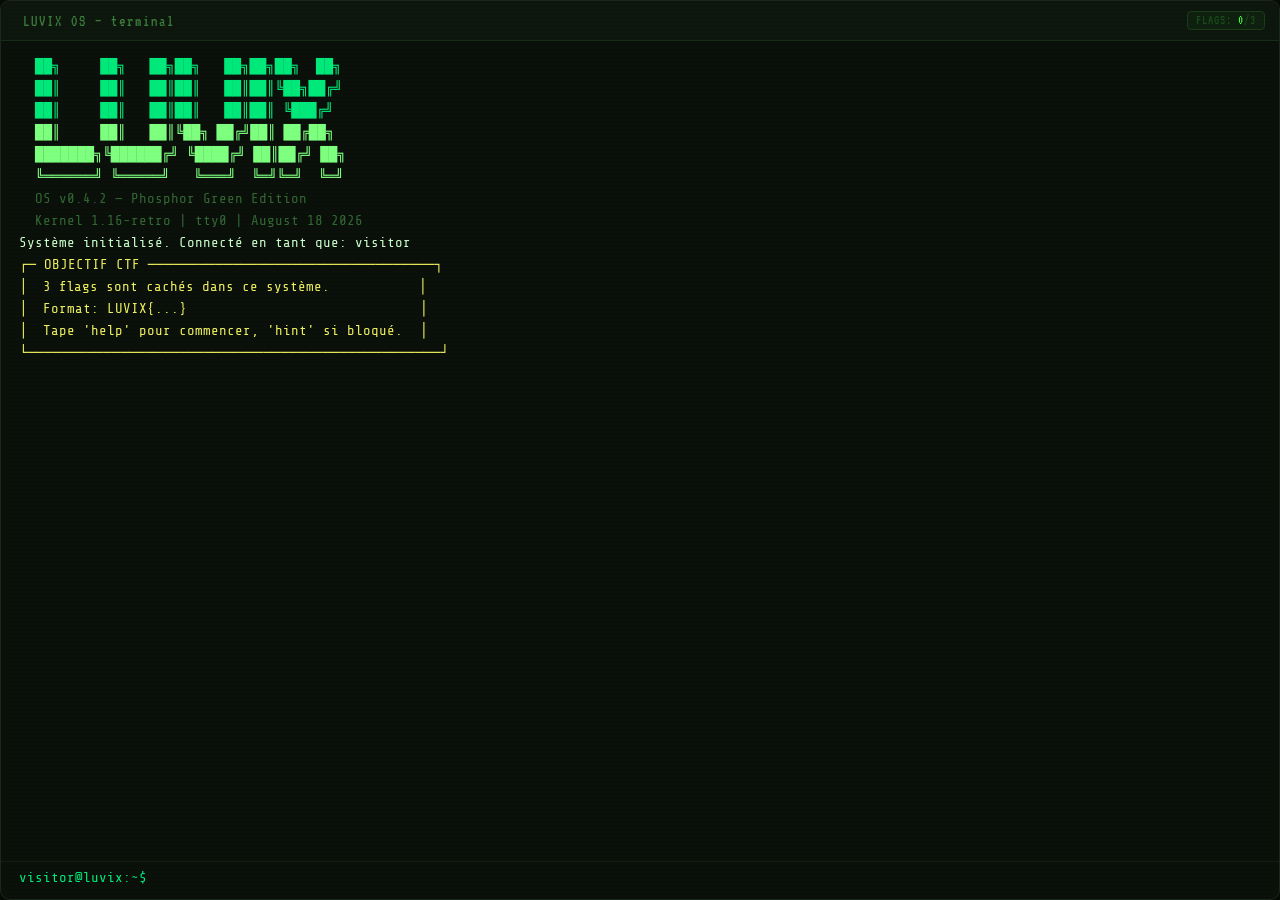
<file: frontend/Terminal.html>
<!DOCTYPE html>
<html lang="fr">
<head>
    <meta charset="UTF-8">
    <title>TERMINAL</title>
    <link href="https://fonts.googleapis.com/css2?family=Share+Tech+Mono&family=VT323&display=swap" rel="stylesheet">
    <style>
        html, body {
            margin: 0;
            padding: 0;
            height: 100%;
            background: #060b06;
        }


        .luvix-wrap {
            background: #0a0f0a;
            border-radius: 10px;
            border: 1.5px solid #1a2a1a;
            font-family: 'Share Tech Mono', monospace;

            overflow: clip;

            height: 100vh;
            box-sizing: border-box;

            display: flex;
            flex-direction: column;
            position: relative;
        }

        /* Effet CRT scanlines */
        .luvix-wrap::before {
            content: '';
            position: absolute;
            inset: 0;
            background: repeating-linear-gradient(
                    0deg,
                    transparent,
                    transparent 2px,
                    rgba(0,255,80,0.012) 2px,
                    rgba(0,255,80,0.012) 4px
            );
            pointer-events: none;
            z-index: 1;
        }

        /* ===================== TITLEBAR ===================== */
        .titlebar {
            display: flex;
            align-items: center;
            gap: 8px;
            padding: 10px 14px;
            background: #0d150d;
            border-bottom: 1px solid #1a2a1a;
            flex-shrink: 0;
        }

        .titlebar-label {
            font-family: 'VT323', monospace;
            font-size: 16px;
            color: #3a7a3a;
            margin-left: 8px;
            letter-spacing: 2px;
        }

        .ctf-badge {
            margin-left: auto;
            font-family: 'VT323', monospace;
            font-size: 13px;
            color: #1a4a1a;
            background: #0f1f0f;
            border: 1px solid #1a3a1a;
            border-radius: 4px;
            padding: 2px 8px;
            letter-spacing: 1px;
        }
        .ctf-badge span { color: #4aff4a; }

        /* ==================== OUTPUT & SCROLLBAR ==================== */
        #output {
            flex: 1;
            min-height: 0;
            padding: 14px 18px 8px;
            overflow-y: auto;
            scroll-behavior: smooth;

            /* Firefox */
            scrollbar-width: thin;
            scrollbar-color: #1a3a1a #0a0f0a;
        }

        /* WebKit — piste */
        #output::-webkit-scrollbar {
            width: 6px;
        }

        #output::-webkit-scrollbar-track {
            background: linear-gradient(
                    to bottom,
                    transparent 0%,
                    rgba(0, 255, 80, 0.03) 50%,
                    transparent 100%
            );
            border-left: 1px solid #1a2a1a;
        }

        /* WebKit — poignée */
        #output::-webkit-scrollbar-thumb {
            background: #1a3a1a;
            border-radius: 0;
        }

        #output::-webkit-scrollbar-thumb:hover {
            background: #00e87a;
            box-shadow: 0 0 6px #00e87a;
        }

        #output::-webkit-scrollbar-thumb:active {
            background: #00ff88;
        }

        /* ==================== LIGNES ==================== */
        .line {
            margin: 1px 0;
            line-height: 1.5;
            font-size: 14px;
            white-space: pre-wrap;
            word-break: break-all;
        }

        .c-green  { color: #00e87a; }
        .c-lime   { color: #7fff7f; }
        .c-cyan   { color: #00ffee; }
        .c-yellow { color: #f0f060; }
        .c-red    { color: #ff4444; }
        .c-orange { color: #ff9944; }
        .c-white  { color: #ccffcc; }
        .c-dim    { color: #336633; }
        .c-gold   { color: #ffd700; }
        .c-pink   { color: #ff88cc; }

        .prompt-line { color: #00e87a; }

        /* ==================== INPUT ROW ==================== */
        .input-row {
            display: flex;
            align-items: center;
            padding: 8px 18px 14px;
            border-top: 1px solid #0f1f0f;
            flex-shrink: 0;
        }

        #prompt-label {
            font-family: 'Share Tech Mono', monospace;
            font-size: 14px;
            color: #00e87a;
            white-space: nowrap;
            user-select: none;
        }

        #cmd-input {
            background: transparent;
            border: none;
            outline: none;
            color: #ccffcc;
            font-family: 'Share Tech Mono', monospace;
            font-size: 14px;
            flex: 1;
            caret-color: #00e87a;
            padding: 0 6px;
        }

        /* ==================== OVERLAYS ==================== */
        .panic-overlay {
            display: none;
            position: absolute;
            inset: 0;
            background: #0000cc;
            z-index: 100;
            align-items: center;
            justify-content: center;
            flex-direction: column;
            padding: 30px;
            font-family: 'VT323', monospace;
        }
        .panic-overlay.show { display: flex; }

        .panic-title {
            font-size: 28px;
            color: #ffffff;
            text-align: center;
            margin-bottom: 20px;
            line-height: 1.3;
        }
        .panic-body {
            font-size: 16px;
            color: #ccccff;
            text-align: left;
            max-width: 500px;
            line-height: 1.6;
        }
        .panic-blink { animation: pblink 1s step-end infinite; }

        @keyframes pblink { 0%,100%{opacity:1} 50%{opacity:0} }

        .win-overlay {
            display: none;
            position: absolute;
            inset: 0;
            background: rgba(0,10,0,0.97);
            z-index: 99;
            align-items: center;
            justify-content: center;
            flex-direction: column;
            padding: 30px;
        }
        .win-overlay.show { display: flex; }

        .win-ascii {
            font-family: 'Share Tech Mono', monospace;
            font-size: 11px;
            color: #00e87a;
            text-align: center;
            line-height: 1.2;
            white-space: pre;
        }

        .win-msg {
            font-family: 'VT323', monospace;
            font-size: 22px;
            color: #ffd700;
            margin-top: 20px;
            text-align: center;
        }

        .win-flags {
            font-family: 'Share Tech Mono', monospace;
            font-size: 12px;
            color: #00ffee;
            margin-top: 14px;
            text-align: center;
            line-height: 2;
        }

        .win-reset {
            margin-top: 20px;
            font-family: 'Share Tech Mono', monospace;
            font-size: 12px;
            color: #336633;
            cursor: pointer;
            border: 1px solid #1a3a1a;
            background: transparent;
            padding: 6px 16px;
            border-radius: 4px;
        }
        .win-reset:hover {
            color: #00e87a;
            border-color: #00e87a;
        }
    </style>
</head>
<body>
<div class="luvix-wrap" id="luvix">

    <div class="titlebar">
        <span class="titlebar-label">LUVIX OS — terminal</span>
        <span class="ctf-badge">FLAGS: <span id="flag-count">0</span>/3</span>
    </div>

    <div id="output"></div>

    <div class="input-row">
        <span id="prompt-label">visitor@luvix:~$ </span>
        <input id="cmd-input" type="text" autocomplete="off" spellcheck="false" autofocus />
    </div>

    <div class="panic-overlay" id="panic">
        <div class="panic-title">⚠ KERNEL PANIC — NOT SYNCING<br>Fatal exception in Module 0x00DEAD</div>
        <div class="panic-body">
            Attempting to kill init!<br>
            EIP: 0010:[&lt;c011e4a3&gt;] CPU: 0<br>
            Process: rm (pid: 1337, stackpage=f01ca000)<br>
            Stack: c0116748 c0116730 bffffc24 bffff890<br>
            ...<br><br>
            System halted.<br><br>
            <span class="panic-blink">█</span>
        </div>
    </div>

    <div class="win-overlay" id="winner">
        <div class="win-ascii">
            ██████╗ ██╗    ██╗███╗   ██╗███████╗██████╗
            ██╔═══██╗██║    ██║████╗  ██║██╔════╝██╔══██╗
            ██║   ██║██║ █╗ ██║██╔██╗ ██║█████╗  ██║  ██║
            ██║   ██║██║███╗██║██║╚██╗██║██╔══╝  ██║  ██║
            ╚██████╔╝╚███╔███╔╝██║ ╚████║███████╗██████╔╝
            ╚═════╝  ╚══╝╚══╝ ╚═╝  ╚═══╝╚══════╝╚═════╝
        </div>
        <div class="win-msg">🏆 CTF COMPLÉTÉ — FÉLICITATIONS 🏆</div>
        <div class="win-flags" id="win-flags-list"></div>
        <button class="win-reset" onclick="resetGame()">↺ rejouer</button>
    </div>

</div>

<script src="js/terminal.js"></script>
</body>
</html>
</file>
<file: frontend/css/global_style.css>
/* ================================================
   LUVIX OS - Paramètres Généraux + CRT
   ================================================ */

:root {
    /* Couleurs principales */
    --parrot-bg: #0a0a14;
    --parrot-dark: #11111f;
    --parrot-cyan: #00e5d8;
    --parrot-green: #00ffaa;
    --parrot-purple: #9d4edd;
    --parrot-text: #e0ffff;
    --parrot-accent: #00f0ff;

    /* Couleurs CRT */
    --crt-bg: #000000;
    --crt-text: #00ff9d;
    --crt-glow: #00ff9d;
    --crt-glow-soft: #00cc7a;
}

/* ====================== BASE ====================== */
body {
    margin: 0;
    padding: 0;
    height: 100vh;
    overflow: hidden;
    background: var(--parrot-bg);
    font-family: 'VT323', monospace;
    color: var(--parrot-text);
    image-rendering: pixelated;
}

/* ====================== EFFET CRT (uniquement pour future page de chargement) ====================== */
body.crt-enabled .loading-screen::before {
    content: "";
    position: fixed;
    inset: 0;
    z-index: 99999;
    pointer-events: none;
    background: linear-gradient(rgba(255,255,255,0.07) 50%, rgba(0,0,0,0.3) 50%);
    background-size: 100% 4px;
    box-shadow: inset 0 0 90px rgba(0,0,0,0.8);
    animation: crt-flicker 0.3s infinite alternate;
}

@keyframes crt-flicker {
    0% { opacity: 0.95; }
    100% { opacity: 1; }
}
</file>
<file: frontend/css/loading_style.css>
/* ====================== POWER SCREEN ====================== */
.power-screen {
    position: fixed;
    inset: 0;
    background: #0a0a0a;
    display: none;
    align-items: center;
    justify-content: center;
    z-index: 20000;
    transition: opacity 0.8s ease;
}

.power-screen.active {
    display: flex;
    opacity: 1;
}

.power-container { text-align: center; }

.power-logo { margin-bottom: 80px; }

.power-logo .parrot-icon {
    font-size: 90px;
    display: block;
    margin-bottom: 20px;
}

.power-logo h1 {
    font-family: 'VT323', monospace;
    font-size: 68px;
    color: #00ff9d;
    margin: 0;
    letter-spacing: 8px;
    text-shadow: 0 0 15px #00ff9d;
}

.power-logo .subtitle {
    font-family: 'VT323', monospace;
    font-size: 22px;
    color: #00cc7a;
    margin: 10px 0 0;
    letter-spacing: 4px;
}

.pixel-power-btn {
    width: 280px;
    height: 120px;
    background: #1a1a1a;
    border: 8px solid #00ff9d;
    color: #00ff9d;
    font-family: 'VT323', monospace;
    font-size: 48px;
    letter-spacing: 8px;
    text-align: center;
    line-height: 104px;
    cursor: pointer;
    image-rendering: pixelated;
    box-shadow: 0 0 0 6px #0a0a0a, 0 0 40px rgba(0, 255, 157, 0.5);
    transition: all 0.1s linear;
}

.pixel-power-btn:hover {
    background: #003322;
    color: #00ffaa;
    box-shadow: 0 0 0 8px #0a0a0a, 0 0 60px rgba(0, 255, 157, 0.8);
}

.pixel-power-btn:active {
    transform: translateY(4px);
    background: #00ff9d;
    color: #0a0a0a;
}

.power-footer {
    margin-top: 90px;
    color: #555;
    font-family: 'VT323', monospace;
    font-size: 18px;
}

/* ====================== BOOT SCREENS ====================== */
.boot-screen {
    position: fixed;
    inset: 0;
    background: #0a0a0f;
    display: none;
    align-items: center;
    justify-content: center;
    z-index: 10000;
    opacity: 0;
    transition: opacity 0.6s ease-in-out;
    font-family: 'VT323', monospace;
    color: #00ffaa;
    overflow: hidden;
}

.boot-screen.active {
    display: flex;
    opacity: 1;
}

/* ====================== BOOT SCREEN 1 - TERMINAL CRT ====================== */
#boot-screen-1 .crt-terminal {
    width: 860px;
    max-width: 94%;
    background: #0a0a0a;
    border: 8px solid #1a1a1a;
    border-top-color: #333;
    border-left-color: #333;
    box-shadow: 0 0 30px rgba(0, 255, 140, 0.4), inset 0 0 80px rgba(0, 0, 0, 0.9);
    position: relative;
    overflow: hidden;
    image-rendering: pixelated;
}

#boot-screen-1 .terminal-content {
    padding: 30px 40px;
    background: #000;
    color: #00ff9d;
    font-family: 'VT323', monospace;
    font-size: 19px;
    line-height: 1.35;
    text-shadow: 0 0 4px #00ff9d, 0 0 10px #00cc7a;
    position: relative;
    z-index: 2;
}

#boot-screen-1 .crt-overlay {
    position: absolute;
    inset: 0;
    z-index: 3;
    pointer-events: none;
    background: linear-gradient(to bottom, rgba(255,255,255,0.04) 50%, rgba(0,0,0,0.28) 50%);
    background-size: 100% 4px;
    box-shadow: inset 0 0 70px rgba(0, 0, 0, 0.88), inset 0 0 22px rgba(0, 255, 140, 0.15);
    animation: scanline 7s linear infinite, flicker 0.18s infinite alternate;
}

@keyframes scanline {
    0%   { background-position: 0 0; }
    100% { background-position: 0 100%; }
}

@keyframes flicker {
    0%   { opacity: 0.96; }
    100% { opacity: 1; }
}

#boot-screen-1 .boot-header {
    display: flex;
    align-items: center;
    gap: 16px;
    margin-bottom: 28px;
    padding-bottom: 14px;
    border-bottom: 2px solid #00cc7a;
    font-size: 26px;
    text-transform: uppercase;
    letter-spacing: 2px;
}

#boot-screen-1 .parrot-icon {
    font-size: 42px;
    filter: drop-shadow(0 0 8px #00ff9d);
}

#boot-screen-1 .boot-log {
    height: 360px;
    overflow-y: auto;
    margin-bottom: 24px;
    padding-right: 20px;
    color: #00ff9d;
    font-size: 18.5px;
}

#boot-screen-1 .boot-log::-webkit-scrollbar {
    width: 6px;
}
#boot-screen-1 .boot-log::-webkit-scrollbar-thumb {
    background: #00cc7a;
    box-shadow: 0 0 6px #00ff9d;
}

#boot-screen-1 .boot-status {
    text-align: center;
    color: #00ffaa;
    font-size: 22px;
    text-shadow: 0 0 8px #00ff9d;
}

/* ====================== BOOT SCREEN 2 - LUVIX LOADING ====================== */
#boot-screen-2 .luvix-loading {
    text-align: center;
    width: 100%;
    max-width: 680px;
}

#boot-screen-2 h1 {
    font-size: 92px;
    margin: 0 0 60px 0;
    color: #00f0ff;
    text-shadow: 0 0 10px #00f0ff, 0 0 25px #00e5d8;
    letter-spacing: 8px;
}

#boot-screen-2 h1 sub {
    font-size: 0.45em;
    vertical-align: baseline;
    color: #00ffaa;
}

.loading-bar-container {
    width: 100%;
    max-width: 520px;
    height: 18px;
    background: #11111f;
    border: 3px solid #00e5d8;
    margin: 0 auto 40px;
    box-shadow: 0 0 20px rgba(0, 229, 216, 0.5);
    overflow: hidden;
}

.loading-bar {
    height: 100%;
    width: 0%;
    background: linear-gradient(90deg, #00ffaa, #00e5d8, #00ffaa);
    transition: width 0.15s linear;
    box-shadow: 0 0 15px #00ffaa;
}

#loading-text {
    font-size: 24px;
    color: #00e5d8;
    min-height: 32px;
}

.menu-icon {
    width: 32px;
    height: 32px;
    object-fit: contain;
    vertical-align: middle;
    margin-right: 10px;
    image-rendering: pixelated; /* si tu veux un style rétro */
}

.app-item {
    display: flex;
    align-items: center;
}
</file>
<file: frontend/css/navigateur.css>
.oignon-app {
    width: 100%;
    height: 100vh;
    display: flex;
    flex-direction: column;
    background: #1a1a2e;
    color: #a0d8ff;
    font-family: monospace;
    overflow: hidden;
}

/* ===================== TITLEBAR + TOOLBAR ===================== */
.oignon-titlebar {
    background: linear-gradient(#2a2a5a, #4a4a8a);
    padding: 6px 12px;
    display: flex;
    align-items: center;
    gap: 12px;
    font-weight: bold;
    color: #c0e0ff;
    border-bottom: 2px solid #6a8cff;
    user-select: none;
}

.oignon-toolbar {
    background: #16213e;
    padding: 8px 12px;
    display: flex;
    align-items: center;
    gap: 10px;
    border-bottom: 2px solid #6a8cff;
}

.address-bar {
    flex: 1;
    padding: 8px 12px;
    background: #0f1b33;
    border: 2px solid #6a8cff;
    color: #a0d8ff;
    font-family: monospace;
    border-radius: 4px;
}

/* ===================== CONTENU PRINCIPAL ===================== */
.browser-content {
    flex: 1;
    background: #0c1326;
    position: relative;
    overflow: hidden;
}

/* ===================== PAGES (superposées) ===================== */
.home-screen, .gmail-page, .offline-page, #shooter-game, #game-over {
    position: absolute;
    inset: 0;
    display: none;
}

/* ===================== HOME SCREEN + SCROLLBAR 16-BIT ===================== */
.home-screen.show {
    display: flex;
    flex-direction: column;
    align-items: center;
    justify-content: center;
    text-align: center;
    padding: 20px;
    overflow-y: auto;
}

/* Scrollbar rétro pour le menu d'accueil */
.home-screen.show::-webkit-scrollbar {
    width: 20px;
}

.home-screen.show::-webkit-scrollbar-track {
    background: #0f1b33;
    border-left: 4px solid #6a8cff;
    box-shadow: inset 2px 2px 0 #16213e, inset -2px -2px 0 #16213e;
}

.home-screen.show::-webkit-scrollbar-thumb {
    background: #4a4a8a;
    border: 4px solid #a0d8ff;
    border-radius: 0;
    box-shadow: inset 2px 2px 0 #6a8cff, inset -2px -2px 0 #16213e;
}

.home-screen.show::-webkit-scrollbar-thumb:hover {
    background: #6a8cff;
}

.home-screen.show::-webkit-scrollbar-corner {
    background: #0f1b33;
}

/* Firefox scrollbar */
.home-screen.show {
    scrollbar-width: thick;
    scrollbar-color: #4a4a8a #0f1b33;
}

.oignon-logo {
    font-size: 90px;
    opacity: 0.18;
    margin-bottom: 10px;
    animation: float 5s infinite ease-in-out;
}

.home-title {
    font-size: 26px;
    margin-bottom: 40px;
    text-shadow: 0 0 12px #6a8cff;
}

.favorites-grid {
    display: grid;
    grid-template-columns: repeat(auto-fit, minmax(160px, 1fr));
    gap: 25px;
    max-width: 800px;
    width: 100%;
    margin: 0 auto;
}

.fav-button {
    background: #16213e;
    border: 2px solid #6a8cff;
    color: #a0d8ff;
    padding: 20px 15px;
    border-radius: 8px;
    cursor: pointer;
    transition: all 0.2s;
    font-size: 15px;
}

.fav-button:hover {
    background: #2a3a6a;
    transform: scale(1.08);
    border-color: #a0d8ff;
}

/* ===================== GMAIL ===================== */
.gmail-page {
    display: none;
    flex-direction: column;
    background: #f0f0f0;
    color: #1a1a2e;
    font-family: 'VT323', monospace;
}

.gmail-header {
    background: linear-gradient(#e0e0ff, #c0c0ff);
    padding: 8px 12px;
    border-bottom: 3px solid #6a8cff;
    display: flex;
    align-items: center;
    gap: 12px;
    flex-shrink: 0;
}

.gmail-logo { font-size: 26px; }

.gmail-address {
    background: white;
    padding: 6px 12px;
    border: 2px solid #6a8cff;
    flex: 1;
    text-align: center;
    font-size: 18px;
    box-shadow: inset 2px 2px 0 #aaa, inset -2px -2px 0 #fff;
}

.gmail-list {
    flex: 1;
    overflow-y: auto;
    padding: 10px;
    scrollbar-width: thick;
    scrollbar-color: #6a8cff #d0d0ff;
}

/* Scrollbar Gmail (style clair) */
.gmail-list::-webkit-scrollbar {
    width: 18px;
}

.gmail-list::-webkit-scrollbar-track {
    background: #d0d0ff;
    border-left: 3px solid #6a8cff;
}

.gmail-list::-webkit-scrollbar-thumb {
    background: #6a8cff;
    border: 3px solid #e0e0ff;
}

.gmail-item {
    background: white;
    border: 2px solid #6a8cff;
    padding: 12px 14px;
    margin-bottom: 10px;
    cursor: pointer;
    box-shadow: 3px 3px 0 #aaa;
    transition: all 0.1s;
}

.gmail-item:hover {
    transform: translate(-3px, -3px);
    box-shadow: 6px 6px 0 #6a8cff;
}

.gmail-from { font-size: 17px; font-weight: bold; color: #16213e; }
.gmail-subject { font-size: 19px; margin: 6px 0 8px; color: #1a1a2e; }
.gmail-preview { font-size: 17px; line-height: 1.4; white-space: pre-wrap; color: #333; }
.gmail-time { font-size: 16px; text-align: right; color: #6a8cff; margin-top: 6px; }

/* Autres pages */
.offline-page, .game-over {
    background: #0c1326;
    color: #a0d8ff;
    flex-direction: column;
    align-items: center;
    justify-content: center;
}

#shooter-game {
    background: #0c1326;
}

/* Animation */
@keyframes float {
    0%, 100% { transform: translateY(0); }
    50% { transform: translateY(-15px); }
}

/* Boutons rétro */
.retro-btn {
    padding: 8px 20px;
    background: #16213e;
    color: #a0d8ff;
    border: 3px solid #6a8cff;
    font-family: 'VT323', monospace;
    font-size: 18px;
    cursor: pointer;
}

.retro-btn:hover {
    background: #6a8cff;
    color: #0c1326;
}
</file>
